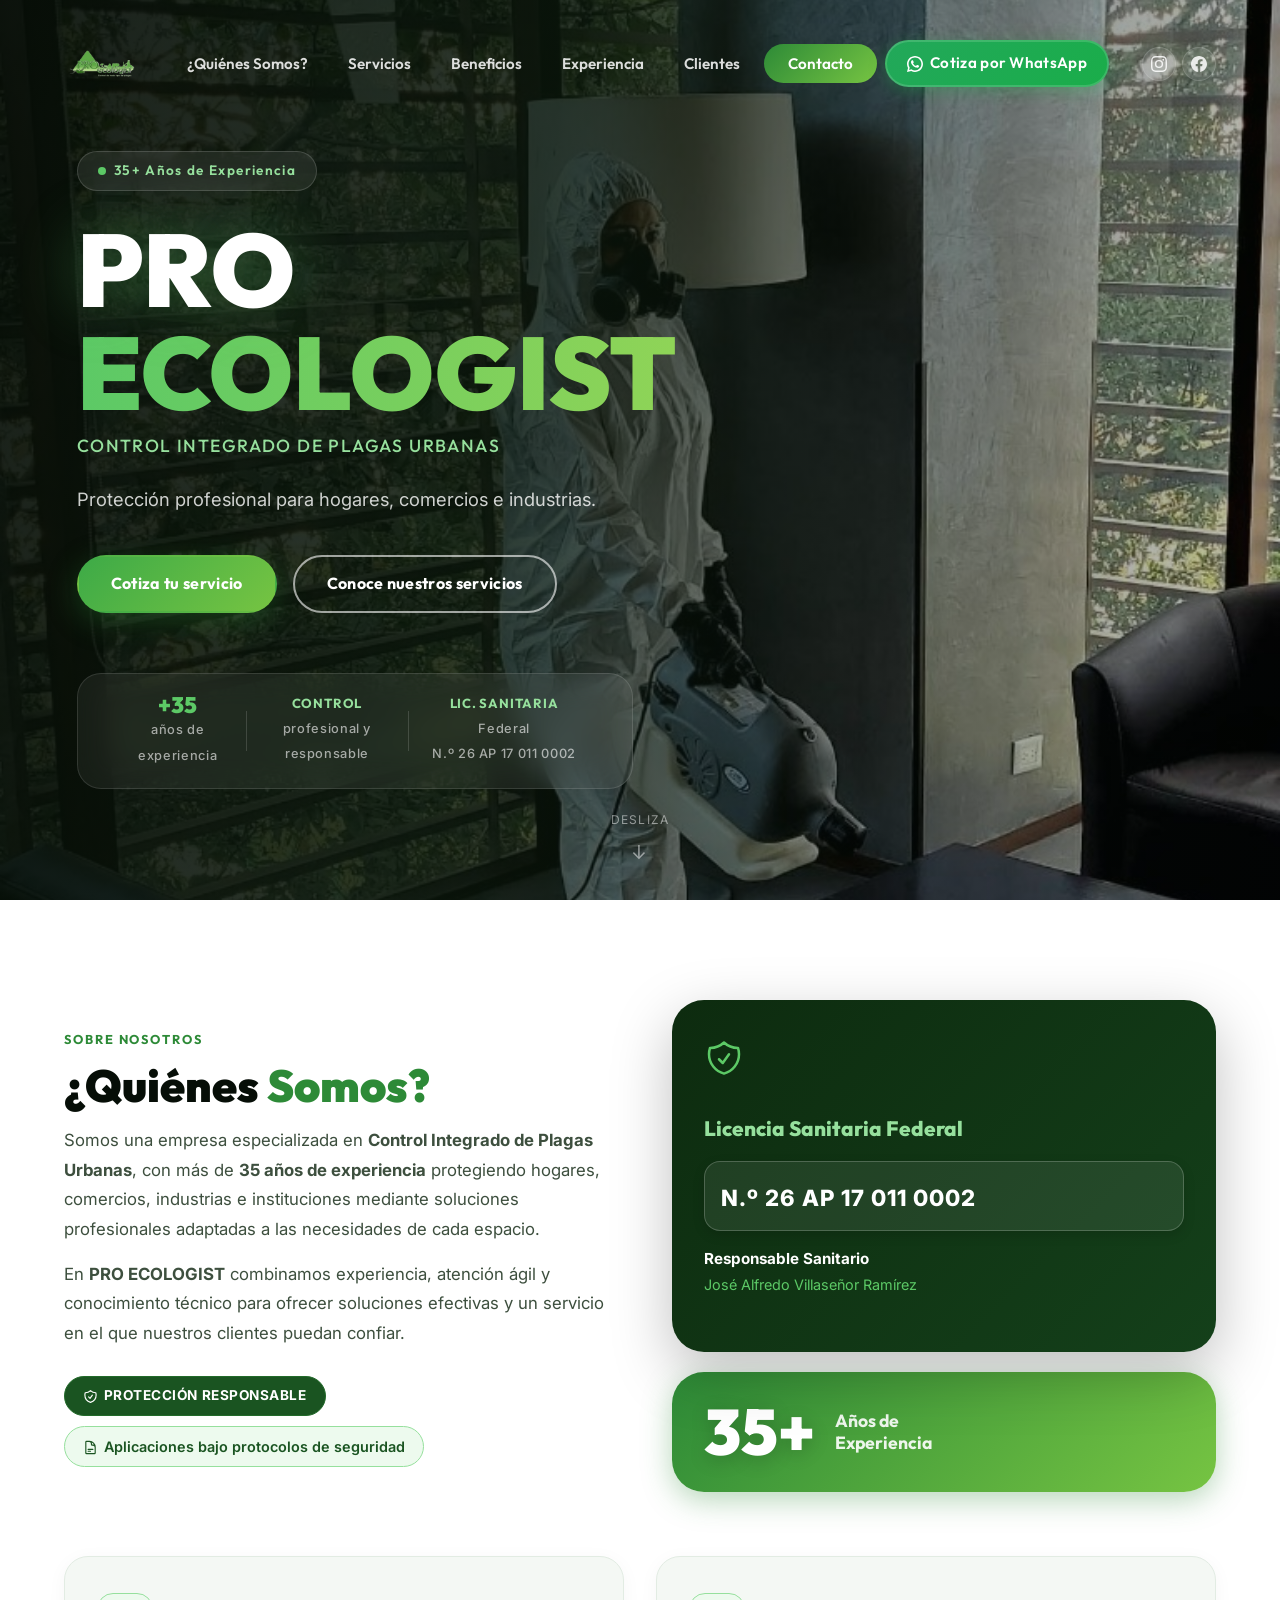
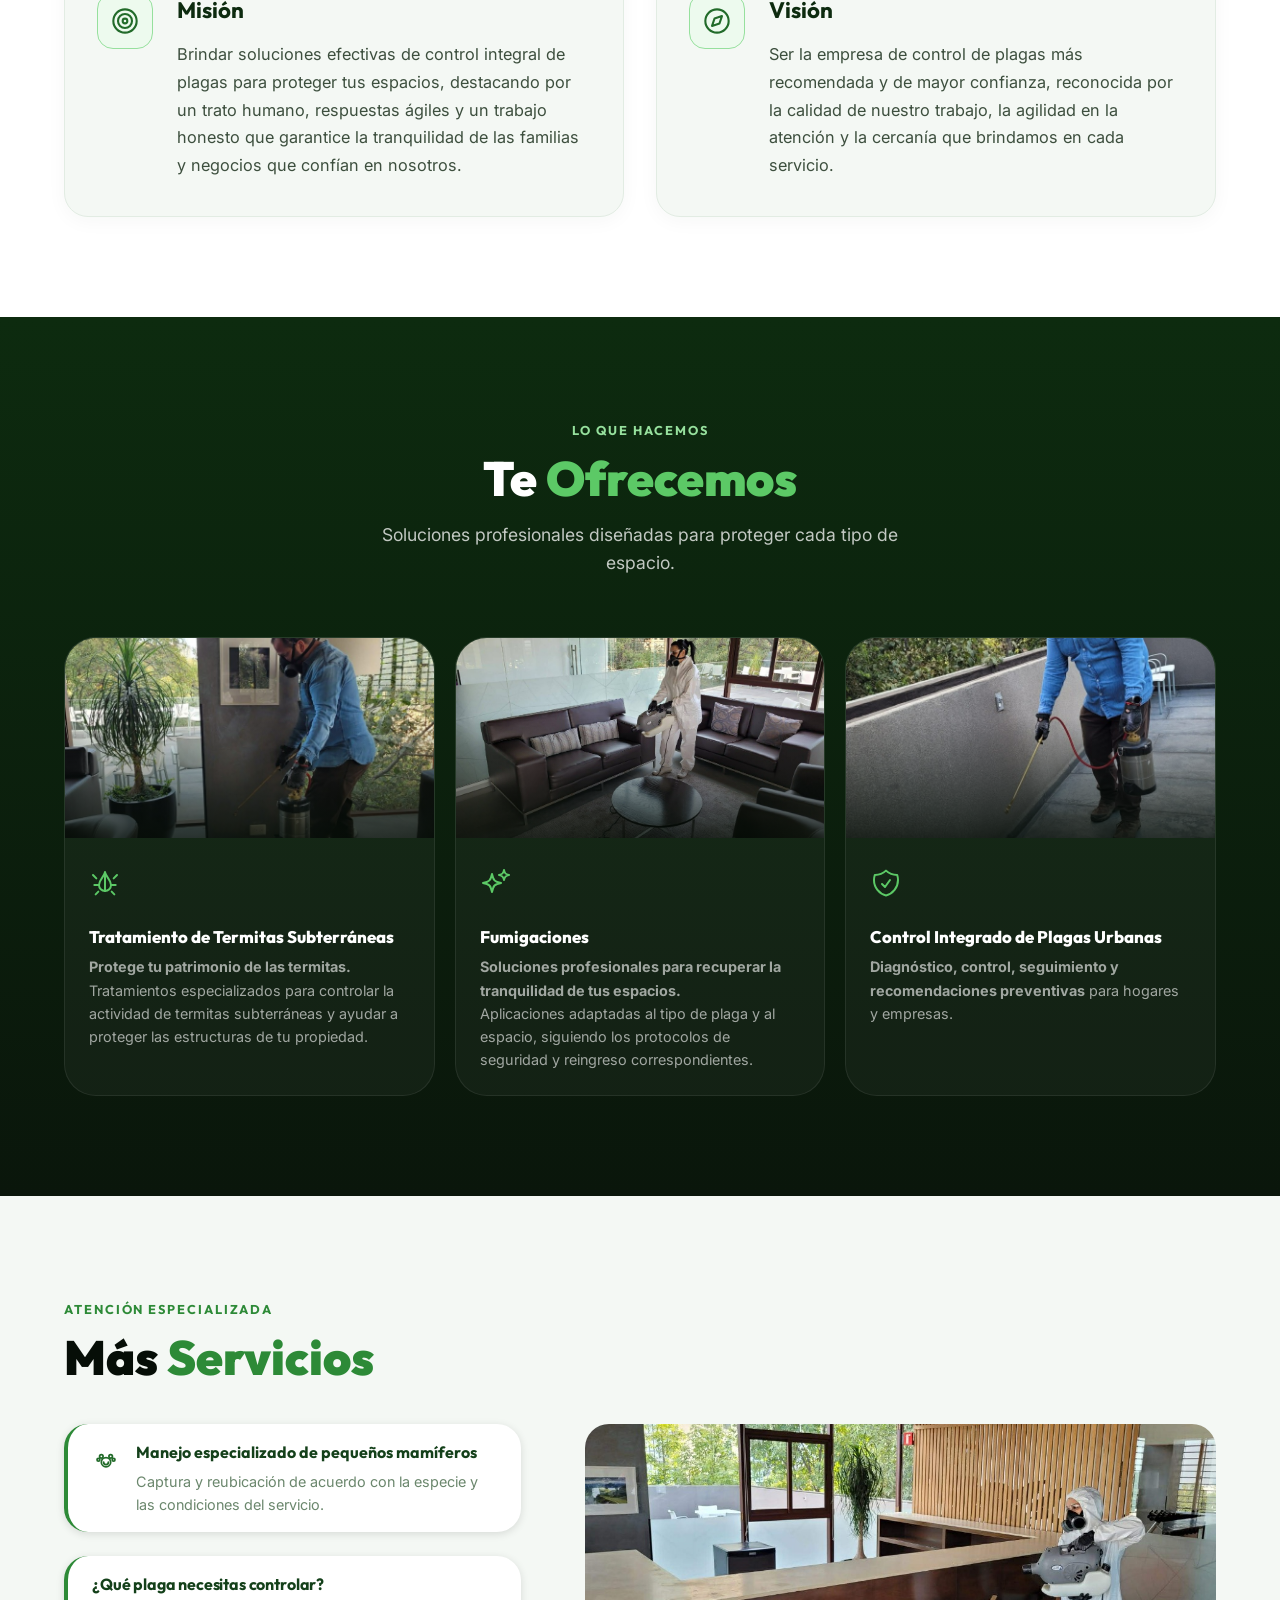
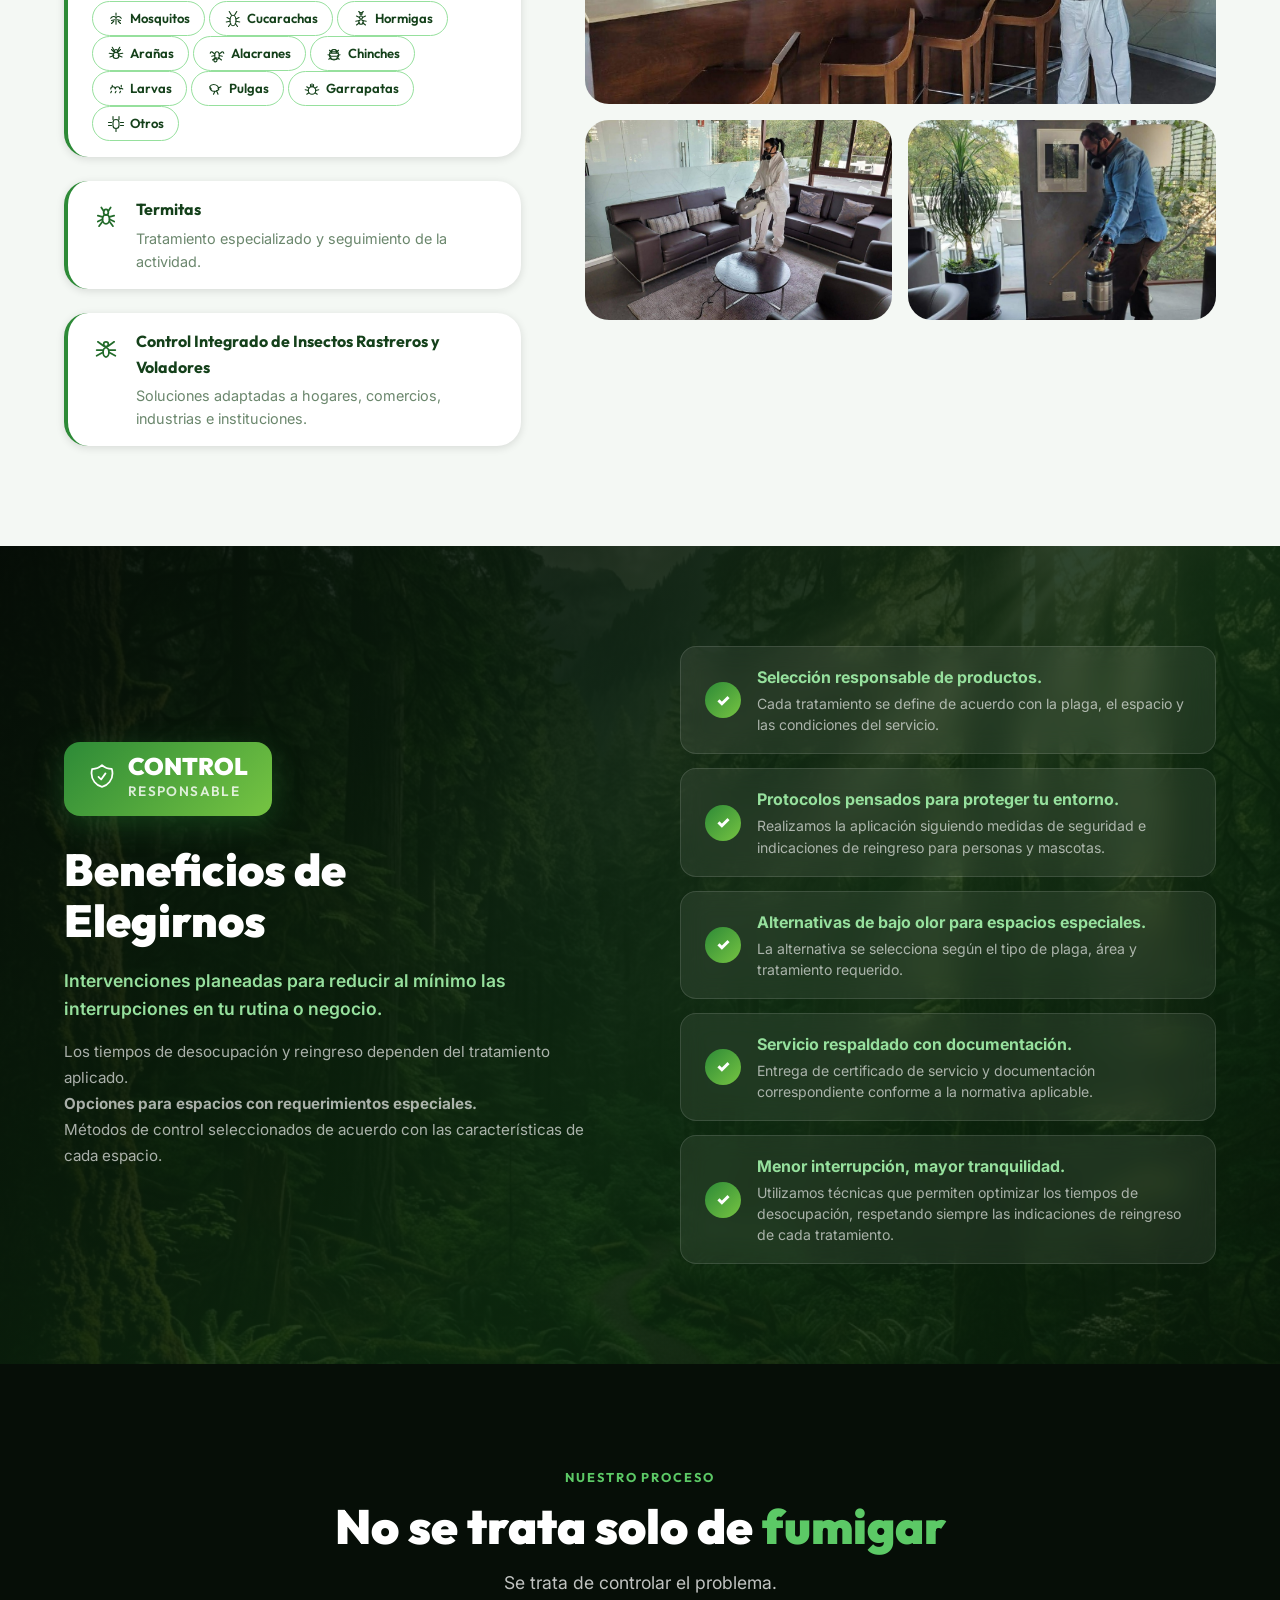
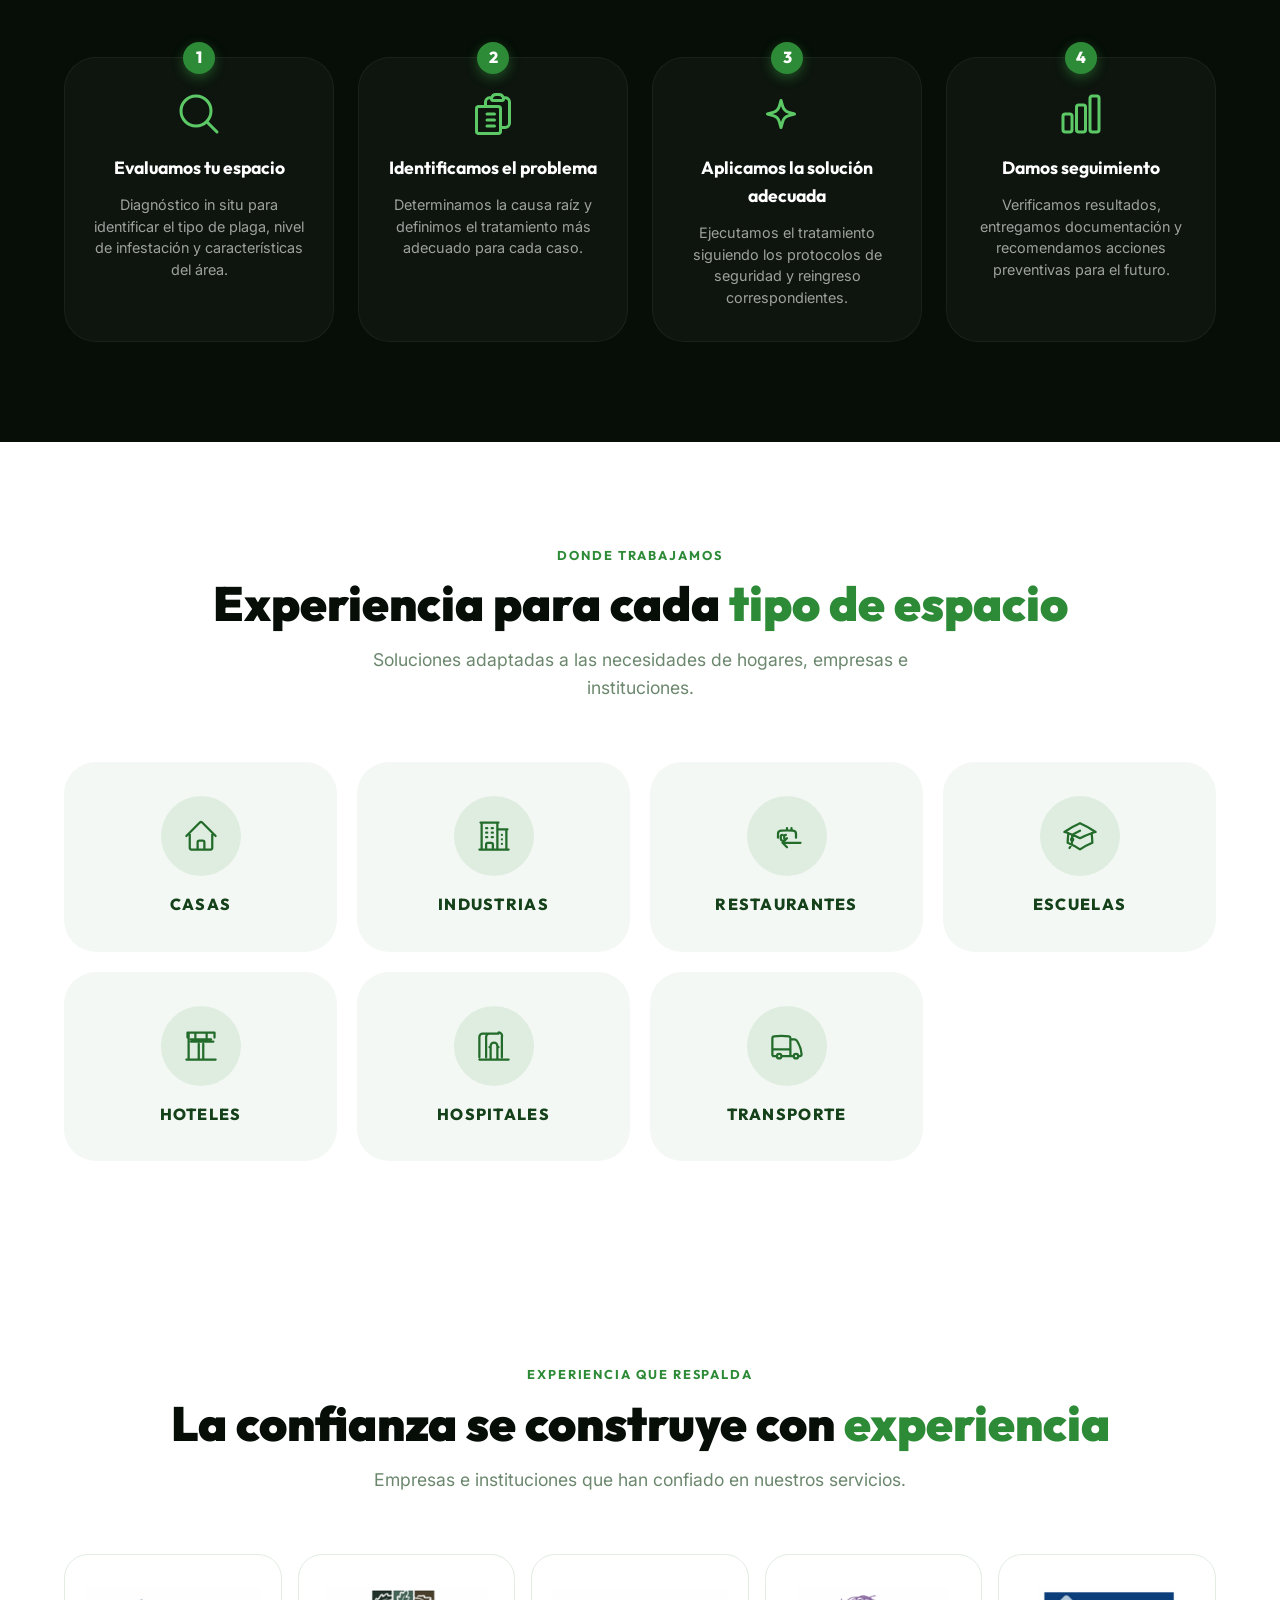
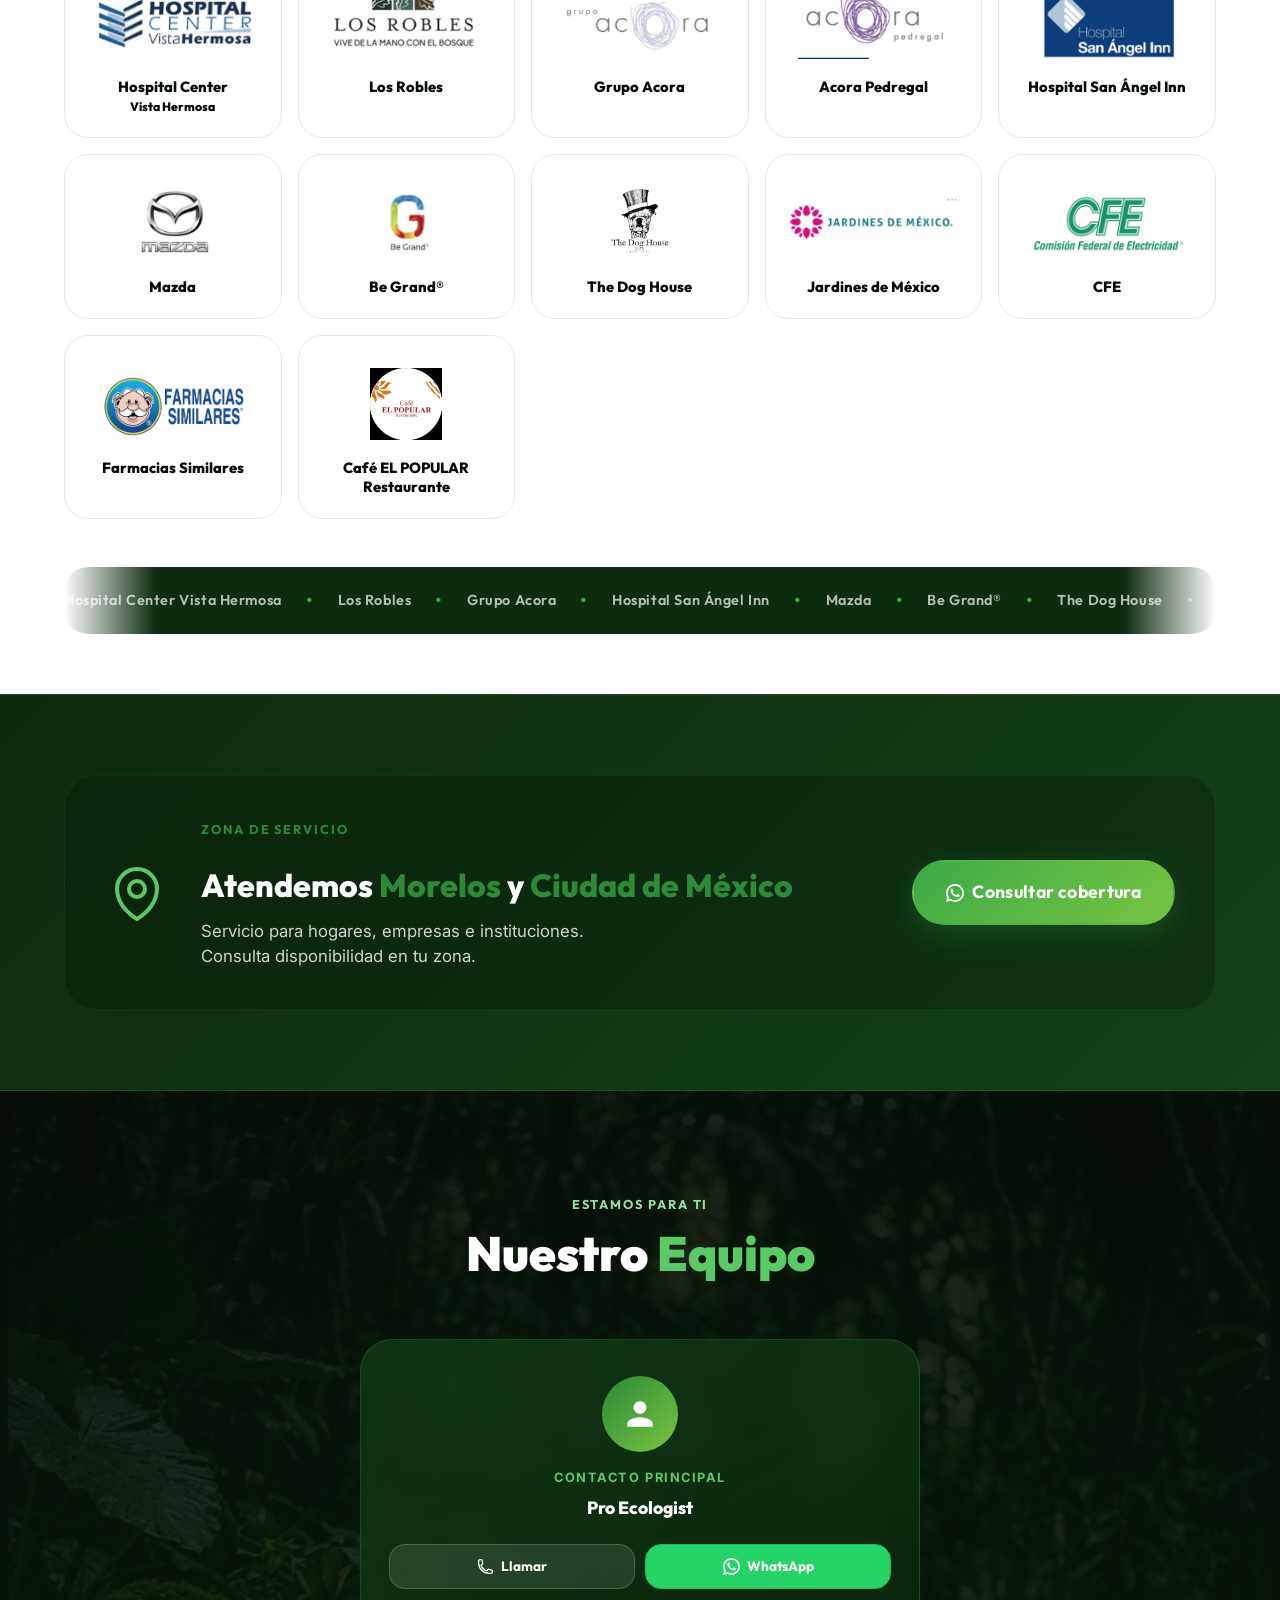
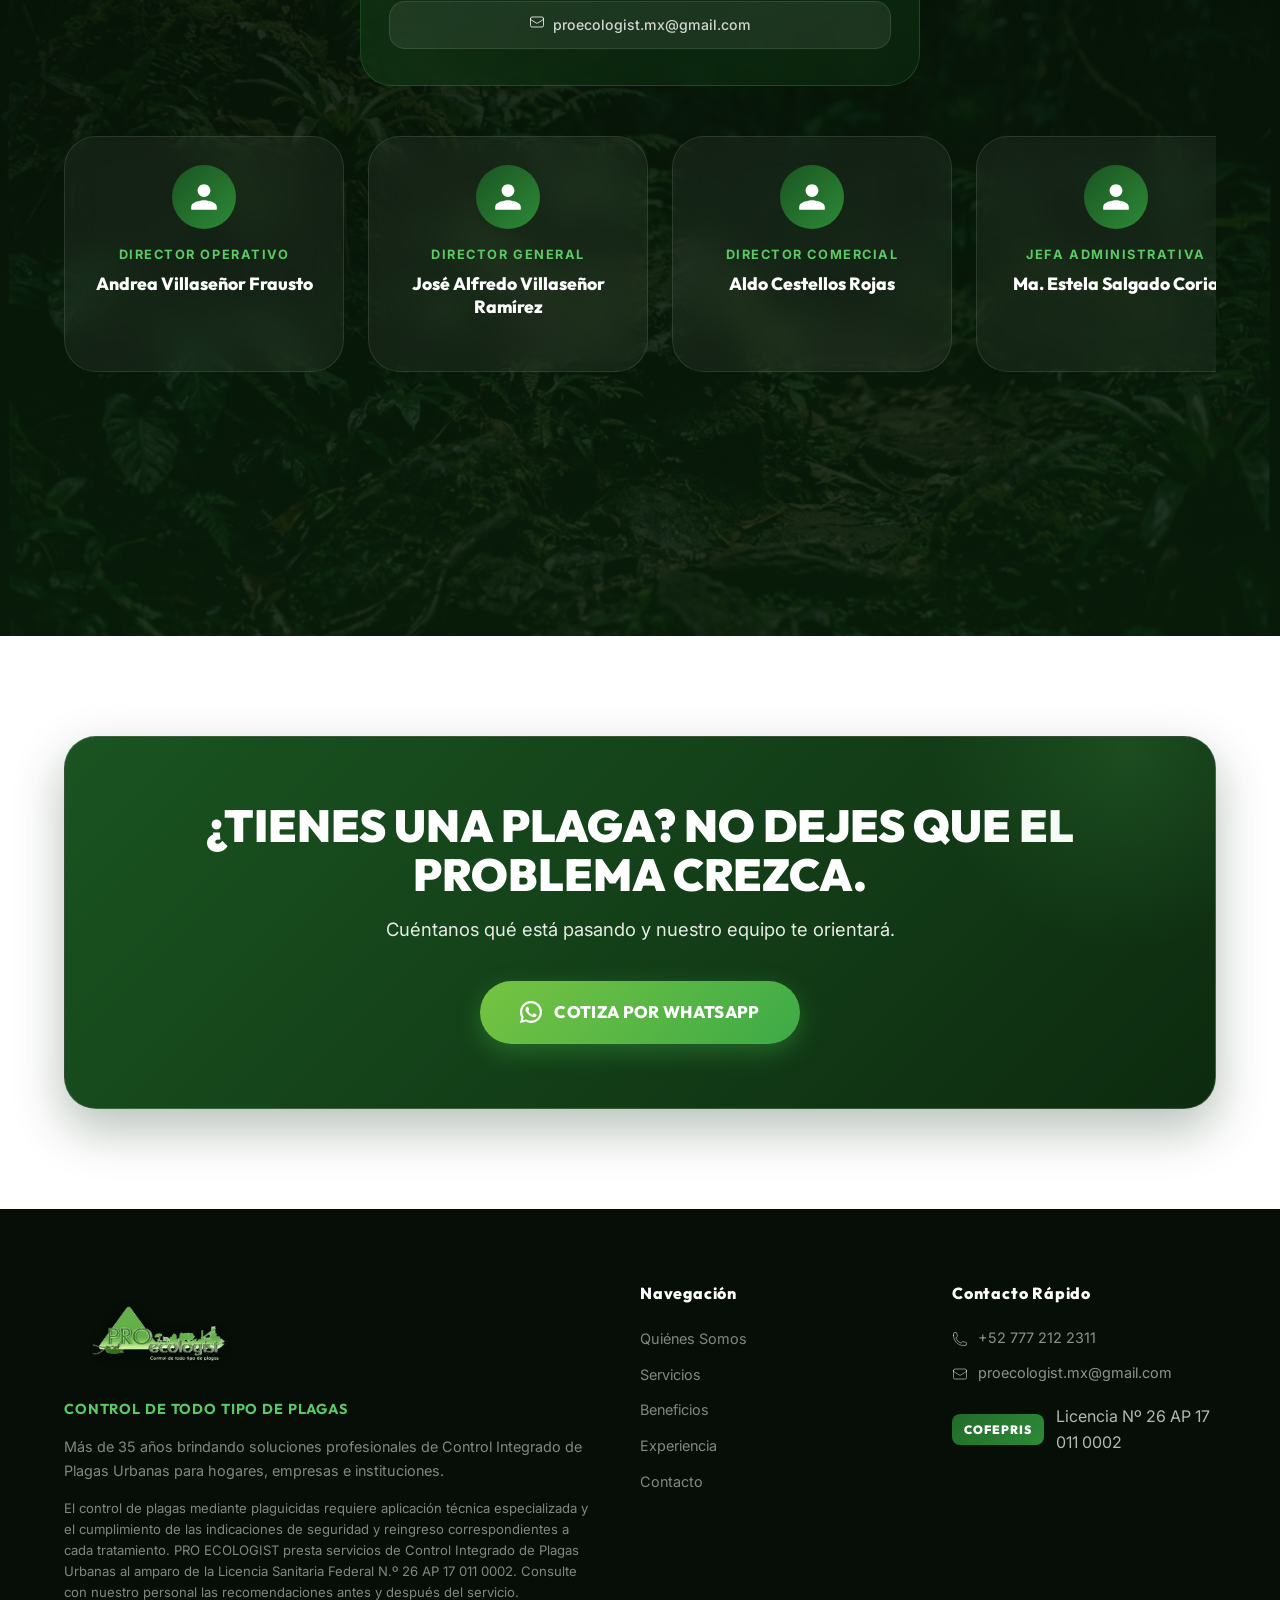
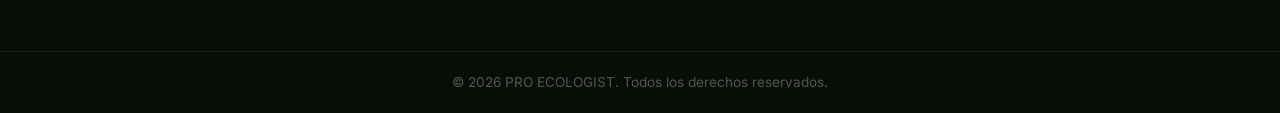
<file: index.html>
<!DOCTYPE html>
<html lang="es">

<head>
  <meta charset="UTF-8" />
  <meta name="viewport" content="width=device-width, initial-scale=1.0" />
  <meta name="description"
    content="Pro Ecologist - Control de todo tipo de plagas. Servicios de fumigación, desinfección patógena y control de plagas con más de 35 años de experiencia. Productos ecológicos, seguros para mascotas y humanos." />
  <meta name="keywords"
    content="control de plagas, fumigación, desinfección patógena, termitas, Pro Ecologist, México" />
  <title>Pro Ecologist | Control de Todo Tipo de Plagas</title>
  <link rel="preconnect" href="https://fonts.googleapis.com" />
  <link rel="preconnect" href="https://fonts.gstatic.com" crossorigin />
  <link
    href="https://fonts.googleapis.com/css2?family=Outfit:wght@300;400;500;600;700;800;900&family=Inter:wght@300;400;500;600&display=swap"
    rel="stylesheet" />
  <link rel="stylesheet" href="styles.css?v=6" />
  <style>
    /* FORCED CACHE-BUSTING STYLES FOR DESKTOP MÁS SERVICIOS */
    @media (min-width: 769px) {
      .mas-grid {
        display: flex !important;
        flex-direction: row !important;
        flex-wrap: nowrap !important;
        align-items: flex-start !important;
        gap: 64px !important;
      }

      .mas-text {
        flex: 1 1 42% !important;
        max-width: 42% !important;
        min-width: 0 !important;
        width: 100% !important;
      }

      .mas-images {
        flex: 1 1 58% !important;
        max-width: 58% !important;
        min-width: 0 !important;
        width: 100% !important;
        display: grid !important;
        grid-template-columns: 1fr 1fr !important;
        grid-template-rows: auto auto !important;
        gap: 16px !important;
      }

      .mas-img {
        width: 100% !important;
        border-radius: 24px !important;
        object-fit: cover !important;
      }

      .mas-img-1 {
        grid-column: 1 / -1 !important;
        height: 280px !important;
      }

      .mas-img-2,
      .mas-img-3 {
        height: 200px !important;
      }
    }

    .mas-item {
      margin-bottom: 12px !important;
    }

    .mas-item:last-child {
      margin-bottom: 0 !important;
    }
  </style>
  <meta name="google-site-verification" content="8NLSCIcFC8NMycy9kKyhdHQhhm9ZHToOlAOnMI7w2K0" />
</head>

<body>

  <!-- ======= NAVBAR ======= -->
  <nav class="navbar" id="navbar">
    <div class="nav-container">
      <div class="nav-logo">
        <img src="logo.png" alt="Pro Ecologist Logo" class="logo-img" id="nav-logo-img" />
      </div>
      <ul class="nav-links" id="nav-links">
        <li><a href="#quienes-somos" id="nav-quienes">¿Quiénes Somos?</a></li>
        <li><a href="#servicios" id="nav-servicios">Servicios</a></li>
        <li><a href="#beneficios" id="nav-beneficios">Beneficios</a></li>
        <li><a href="#experiencia" id="nav-experiencia">Experiencia</a></li>
        <li><a href="#clientes" id="nav-clientes">Clientes</a></li>
        <li><a href="#contacto" id="nav-contacto" class="nav-cta">Contacto</a></li>
        <li>
          <a href="https://wa.me/527772122311" target="_blank" rel="noopener" id="nav-cotiza" class="nav-whatsapp-btn"
            aria-label="Cotiza por WhatsApp">
            <svg viewBox="0 0 24 24" fill="currentColor" width="16" height="16" style="flex-shrink:0">
              <path
                d="M17.472 14.382c-.297-.149-1.758-.867-2.03-.967-.273-.099-.471-.148-.67.15-.197.297-.767.966-.94 1.164-.173.199-.347.223-.644.075-.297-.15-1.255-.463-2.39-1.475-.883-.788-1.48-1.761-1.653-2.059-.173-.297-.018-.458.13-.606.134-.133.298-.347.446-.52.149-.174.198-.298.298-.497.099-.198.05-.371-.025-.52-.075-.149-.669-1.612-.916-2.207-.242-.579-.487-.5-.669-.51-.173-.008-.371-.01-.57-.01-.198 0-.52.074-.792.372-.272.297-1.04 1.016-1.04 2.479 0 1.462 1.065 2.875 1.213 3.074.149.198 2.096 3.2 5.077 4.487.709.306 1.262.489 1.694.625.712.227 1.36.195 1.871.118.571-.085 1.758-.719 2.006-1.413.248-.694.248-1.289.173-1.413-.074-.124-.272-.198-.57-.347z" />
              <path
                d="M12 0C5.373 0 0 5.373 0 12c0 2.136.561 4.14 1.533 5.874L0 24l6.29-1.51A11.94 11.94 0 0012 24c6.627 0 12-5.373 12-12S18.627 0 12 0zm0 21.6a9.6 9.6 0 01-4.893-1.338l-.351-.209-3.633.872.912-3.538-.229-.364A9.6 9.6 0 012.4 12c0-5.29 4.31-9.6 9.6-9.6s9.6 4.31 9.6 9.6-4.31 9.6-9.6 9.6z" />
            </svg>
            Cotiza por WhatsApp
          </a>
        </li>
      </ul>
      <!-- Right side: social icons + hamburger -->
      <div class="nav-right">
        <div class="nav-social" id="nav-social">
          <a href="https://www.instagram.com/proecologist?igsh=OTNvbzVsa2FiMG14" target="_blank" rel="noopener"
            class="nav-social-btn" id="nav-instagram" aria-label="Instagram">
            <svg viewBox="0 0 24 24" fill="currentColor">
              <path
                d="M12 2.163c3.204 0 3.584.012 4.85.07 3.252.148 4.771 1.691 4.919 4.919.058 1.265.069 1.645.069 4.849 0 3.205-.012 3.584-.069 4.849-.149 3.225-1.664 4.771-4.919 4.919-1.266.058-1.644.07-4.85.07-3.204 0-3.584-.012-4.849-.07-3.26-.149-4.771-1.699-4.919-4.92-.058-1.265-.07-1.644-.07-4.849 0-3.204.013-3.583.07-4.849.149-3.227 1.664-4.771 4.919-4.919 1.266-.057 1.645-.069 4.849-.069zM12 0C8.741 0 8.333.014 7.053.072 2.695.272.273 2.69.073 7.052.014 8.333 0 8.741 0 12c0 3.259.014 3.668.072 4.948.2 4.358 2.618 6.78 6.98 6.98C8.333 23.986 8.741 24 12 24c3.259 0 3.668-.014 4.948-.072 4.354-.2 6.782-2.618 6.979-6.98.059-1.28.073-1.689.073-4.948 0-3.259-.014-3.667-.072-4.947-.196-4.354-2.617-6.78-6.979-6.98C15.668.014 15.259 0 12 0zm0 5.838a6.162 6.162 0 100 12.324 6.162 6.162 0 000-12.324zM12 16a4 4 0 110-8 4 4 0 010 8zm6.406-11.845a1.44 1.44 0 100 2.881 1.44 1.44 0 000-2.881z" />
            </svg>
          </a>
          <a href="https://www.facebook.com/share/1GxZBiGS4W/" target="_blank" rel="noopener" class="nav-social-btn"
            id="nav-facebook" aria-label="Facebook">
            <svg viewBox="0 0 24 24" fill="currentColor">
              <path
                d="M24 12.073c0-6.627-5.373-12-12-12s-12 5.373-12 12c0 5.99 4.388 10.954 10.125 11.854v-8.385H7.078v-3.47h3.047V9.43c0-3.007 1.792-4.669 4.533-4.669 1.312 0 2.686.235 2.686.235v2.953H15.83c-1.491 0-1.956.925-1.956 1.874v2.25h3.328l-.532 3.47h-2.796v8.385C19.612 23.027 24 18.062 24 12.073z" />
            </svg>
          </a>
        </div>
        <button class="hamburger" id="hamburger" aria-label="Menú">
          <span></span><span></span><span></span>
        </button>
      </div>
    </div>
  </nav>

  <!-- ======= HERO ======= -->
  <section class="hero" id="hero">
    <div class="hero-bg">
      <img src="hero.jpg" alt="Control de plagas profesional" class="hero-img" />
      <div class="hero-overlay"></div>
    </div>
    <div class="hero-content">
      <div class="hero-badge" id="hero-badge">
        <span class="badge-dot"></span>
        35+ Años de Experiencia
      </div>
      <h1 class="hero-title" id="hero-title">
        <span class="title-pro">PRO</span>
        <span class="title-eco">ECOLOGIST</span>
      </h1>
      <p class="hero-subtitle" id="hero-subtitle">CONTROL INTEGRADO DE PLAGAS URBANAS</p>
      <p class="hero-desc" id="hero-desc">
        Protección profesional para hogares, comercios e industrias.
      </p>
      <div class="hero-actions" id="hero-actions">
        <a href="https://wa.me/527772122311" target="_blank" rel="noopener" class="btn btn-primary"
          id="btn-cotiza-hero">Cotiza tu servicio</a>
        <a href="#servicios" class="btn btn-outline" id="btn-servicios-hero">Conoce nuestros servicios</a>
      </div>
      <div class="hero-stats" id="hero-stats">
        <div class="stat-item">
          <span class="stat-number">+35</span>
          <span class="stat-label">años de experiencia</span>
        </div>
        <div class="stat-divider"></div>
        <div class="stat-item">
          <span class="stat-text-top">Control</span>
          <span class="stat-label">profesional y responsable</span>
        </div>
        <div class="stat-divider"></div>
        <div class="stat-item">
          <span class="stat-text-top">Lic. Sanitaria</span>
          <span class="stat-label">Federal N.º&nbsp;26&nbsp;AP&nbsp;17&nbsp;011&nbsp;0002</span>
        </div>
      </div>
    </div>
    <div class="hero-scroll" id="hero-scroll">
      <span>Desliza</span>
      <div class="scroll-arrow">↓</div>
    </div>
  </section>

  <!-- ======= QUIÉNES SOMOS ======= -->
  <section class="section quienes" id="quienes-somos">
    <div class="container">
      <div class="quienes-grid">
        <div class="quienes-text" id="quienes-text">
          <div class="section-label">Sobre Nosotros</div>
          <h2 class="section-title">¿Quiénes <span class="highlight">Somos?</span></h2>
          <p class="section-desc">
            Somos una empresa especializada en <strong>Control Integrado de Plagas Urbanas</strong>, con más de
            <strong>35 años de experiencia</strong> protegiendo hogares, comercios, industrias e instituciones mediante
            soluciones profesionales adaptadas a las necesidades de cada espacio.
          </p>
          <p class="section-desc">
            En <strong>PRO ECOLOGIST</strong> combinamos experiencia, atención ágil y conocimiento técnico para ofrecer
            soluciones efectivas y un servicio en el que nuestros clientes puedan confiar.
          </p>
          <div class="feature-pills" id="feature-pills">
            <span class="pill pill-wide"><svg class="pill-icon" viewBox="0 0 24 24" fill="none" stroke="currentColor"
                stroke-width="1.8" stroke-linecap="round" stroke-linejoin="round">
                <path
                  d="M9 12.75L11.25 15 15 9.75m-3-7.036A11.959 11.959 0 013.598 6 11.99 11.99 0 003 9.749c0 5.592 3.824 10.29 9 11.623 5.176-1.332 9-6.03 9-11.622 0-1.31-.21-2.571-.598-3.751h-.152c-3.196 0-6.1-1.248-8.25-3.285z" />
              </svg> PROTECCIÓN RESPONSABLE</span>
            <span class="pill"><svg class="pill-icon" viewBox="0 0 24 24" fill="none" stroke="currentColor"
                stroke-width="1.8" stroke-linecap="round" stroke-linejoin="round">
                <path
                  d="M19.5 14.25v-2.625a3.375 3.375 0 00-3.375-3.375h-1.5A1.125 1.125 0 0113.5 7.125v-1.5a3.375 3.375 0 00-3.375-3.375H8.25m0 12.75h7.5m-7.5 3H12M10.5 2.25H5.625c-.621 0-1.125.504-1.125 1.125v17.25c0 .621.504 1.125 1.125 1.125h12.75c.621 0 1.125-.504 1.125-1.125V11.25a9 9 0 00-9-9z" />
              </svg> Aplicaciones bajo protocolos de seguridad</span>
          </div>
        </div>
        <div class="quienes-cards" id="quienes-cards">
          <div class="license-card" id="license-card">
            <div class="license-icon"><svg viewBox="0 0 24 24" fill="none" stroke="currentColor" stroke-width="1.5"
                stroke-linecap="round" stroke-linejoin="round">
                <path
                  d="M9 12.75L11.25 15 15 9.75m-3-7.036A11.959 11.959 0 013.598 6 11.99 11.99 0 003 9.749c0 5.592 3.824 10.29 9 11.623 5.176-1.332 9-6.03 9-11.622 0-1.31-.21-2.571-.598-3.751h-.152c-3.196 0-6.1-1.248-8.25-3.285z" />
              </svg></div>
            <div class="license-content">
              <h3>Licencia Sanitaria Federal</h3>
              <div class="license-item license-item-highlight">
                <span class="license-value license-value-lg">N.º 26 AP 17 011 0002</span>
              </div>
              <div class="license-item">
                <span class="license-label">Responsable Sanitario</span>
                <span class="license-value">José Alfredo Villaseñor Ramírez</span>
              </div>
            </div>
          </div>
          <div class="years-card" id="years-card">
            <div class="years-number">35+</div>
            <div class="years-label">Años de<br />Experiencia</div>
          </div>
        </div>
      </div>

      <!-- Misión y Visión -->
      <div class="mision-vision-grid" id="mision-vision-grid">
        <div class="mision-vision-card">
          <div class="mv-icon-wrap">
            <svg viewBox="0 0 24 24" fill="none" stroke="currentColor" stroke-width="1.8" stroke-linecap="round"
              stroke-linejoin="round">
              <circle cx="12" cy="12" r="10" />
              <circle cx="12" cy="12" r="6" />
              <circle cx="12" cy="12" r="2" />
            </svg>
          </div>
          <div class="mv-content">
            <h3 class="mv-title">Misión</h3>
            <p class="mv-desc">
              Brindar soluciones efectivas de control integral de plagas para proteger tus espacios, destacando por un
              trato humano, respuestas ágiles y un trabajo honesto que garantice la tranquilidad de las familias y
              negocios que confían en nosotros.
            </p>
          </div>
        </div>
        <div class="mision-vision-card">
          <div class="mv-icon-wrap">
            <svg viewBox="0 0 24 24" fill="none" stroke="currentColor" stroke-width="1.8" stroke-linecap="round"
              stroke-linejoin="round">
              <circle cx="12" cy="12" r="10" />
              <polygon points="16.24 7.76 14.12 14.12 7.76 16.24 9.88 9.88 16.24 7.76" />
            </svg>
          </div>
          <div class="mv-content">
            <h3 class="mv-title">Visión</h3>
            <p class="mv-desc">
              Ser la empresa de control de plagas más recomendada y de mayor confianza, reconocida por la calidad de
              nuestro trabajo, la agilidad en la atención y la cercanía que brindamos en cada servicio.
            </p>
          </div>
        </div>
      </div>
    </div>
  </section>

  <!-- ======= SERVICIOS ======= -->
  <section class="section servicios" id="servicios">
    <div class="container">
      <div class="section-header" id="servicios-header">
        <div class="section-label light">Lo que hacemos</div>
        <h2 class="section-title light">Te <span class="highlight-light">Ofrecemos</span></h2>
        <p class="section-subtitle light">Soluciones profesionales diseñadas para proteger cada tipo de espacio.</p>
      </div>
      <div class="services-grid" id="services-grid">
        <div class="service-card" id="service-termitas">
          <div class="service-img-wrap">
            <img src="mas_servicios.jpg" alt="Tratamiento de termitas subterráneas" class="service-img" />
            <div class="service-overlay"></div>
          </div>
          <div class="service-body">
            <div class="service-icon"><svg viewBox="0 0 24 24" fill="none" stroke="currentColor" stroke-width="1.5"
                stroke-linecap="round" stroke-linejoin="round">
                <path d="M12 4c-1 4-4.5 5.5-4.5 9.5A4.5 4.5 0 0012 18a4.5 4.5 0 004.5-4.5C16.5 9.5 13 8 12 4z" />
                <path d="M12 4v14M7.5 13.5H4M20 13.5h-3.5M5.5 8.5L3 6M21 6l-2.5 2.5M7 18.5l-2 2M19 20.5l-2-2" />
              </svg></div>
            <h3 class="service-title">Tratamiento de Termitas Subterráneas</h3>
            <p class="service-desc"><strong>Protege tu patrimonio de las termitas.</strong><br>Tratamientos
              especializados para controlar la actividad de termitas subterráneas y ayudar a proteger las estructuras de
              tu propiedad.</p>
          </div>
        </div>
        <div class="service-card" id="service-fumigacion">
          <div class="service-img-wrap">
            <img src="fumigacion.jpg" alt="Fumigaciones profesionales" class="service-img" />
            <div class="service-overlay"></div>
          </div>
          <div class="service-body">
            <div class="service-icon"><svg viewBox="0 0 24 24" fill="none" stroke="currentColor" stroke-width="1.5"
                stroke-linecap="round" stroke-linejoin="round">
                <path
                  d="M9.813 15.904L9 18.75l-.813-2.846a4.5 4.5 0 00-3.09-3.09L2.25 12l2.846-.813a4.5 4.5 0 003.09-3.09L9 5.25l.813 2.846a4.5 4.5 0 003.09 3.09L15.75 12l-2.846.813a4.5 4.5 0 00-3.09 3.09zM18.259 8.715L18 9.75l-.259-1.035a3.375 3.375 0 00-2.455-2.456L14.25 6l1.036-.259a3.375 3.375 0 002.455-2.456L18 2.25l.259 1.035a3.375 3.375 0 002.456 2.456L21.75 6l-1.035.259a3.375 3.375 0 00-2.456 2.456z" />
              </svg></div>
            <h3 class="service-title">Fumigaciones</h3>
            <p class="service-desc"><strong>Soluciones profesionales para recuperar la tranquilidad de tus
                espacios.</strong><br>Aplicaciones adaptadas al tipo de plaga y al espacio, siguiendo los protocolos de
              seguridad y reingreso correspondientes.</p>
          </div>
        </div>
        <div class="service-card" id="service-plagas">
          <div class="service-img-wrap">
            <img src="plagas.jpg" alt="Control de plagas" class="service-img" />
            <div class="service-overlay"></div>
          </div>
          <div class="service-body">
            <div class="service-icon"><svg viewBox="0 0 24 24" fill="none" stroke="currentColor" stroke-width="1.5"
                stroke-linecap="round" stroke-linejoin="round">
                <path
                  d="M9 12.75L11.25 15 15 9.75m-3-7.036A11.959 11.959 0 013.598 6 11.99 11.99 0 003 9.749c0 5.592 3.824 10.29 9 11.623 5.176-1.332 9-6.03 9-11.622 0-1.31-.21-2.571-.598-3.751h-.152c-3.196 0-6.1-1.248-8.25-3.285z" />
              </svg></div>
            <h3 class="service-title">Control Integrado de Plagas Urbanas</h3>
            <p class="service-desc"><strong>Diagnóstico, control, seguimiento y recomendaciones preventivas</strong>
              para hogares y empresas.</p>
          </div>
        </div>
      </div>
    </div>
  </section>

  <!-- ======= MÁS SERVICIOS ======= -->
  <section class="section mas-servicios" id="mas-servicios">
    <div class="container">
      <div class="section-header" style="text-align: left; margin-bottom: 40px;">
        <div class="section-label">Atención Especializada</div>
        <h2 class="section-title">Más <span class="highlight">Servicios</span></h2>
      </div>
      <div class="mas-grid">
        <div class="mas-text" id="mas-text">
          <div class="mas-list" id="mas-list" style="margin-top: 0;">
            <div class="mas-item" id="mas-item-1">
              <div class="mas-icon"><svg viewBox="0 0 24 24" fill="none" stroke="currentColor" stroke-width="1.5"
                  stroke-linecap="round" stroke-linejoin="round">
                  <circle cx="12" cy="13" r="4" />
                  <circle cx="8" cy="8" r="1.5" />
                  <circle cx="16" cy="8" r="1.5" />
                  <circle cx="5.5" cy="11" r="1.2" />
                  <circle cx="18.5" cy="11" r="1.2" />
                  <path d="M10 13a2 2 0 004 0" />
                </svg></div>
              <div class="mas-content">
                <strong>Manejo especializado de pequeños mamíferos</strong>
                <p>Captura y reubicación de acuerdo con la especie y las condiciones del servicio.</p>
              </div>
            </div>
            <div class="mas-item mas-item-plagas" id="mas-item-2">
              <div class="mas-content">
                <strong class="plagas-question">¿Qué plaga necesitas controlar?</strong>
                <span class="plaga-chip"><svg width="18" height="18" viewBox="0 0 24 24" fill="none"
                    stroke="currentColor" stroke-width="1.5" stroke-linecap="round" stroke-linejoin="round">
                    <path
                      d="M12 10v9 M12 10c-2-2-5-2-7 1 M12 10c2-2 5-2 7 1 M12 4v3 M9 15l-3 3 M15 15l3 3 M10 13l-4 1 M14 13l4 1" />
                  </svg> Mosquitos</span>
                <span class="plaga-chip"><svg width="18" height="18" viewBox="0 0 24 24" fill="none"
                    stroke="currentColor" stroke-width="1.5" stroke-linecap="round" stroke-linejoin="round">
                    <ellipse cx="12" cy="14" rx="4" ry="7" />
                    <path d="M10 7L7 2 M14 7l3-5 M8 12l-4-2 M16 12l4-2 M8 15l-5 1 M16 15l5 1 M9 18l-3 4 M15 18l3 4" />
                  </svg> Cucarachas</span>
                <span class="plaga-chip"><svg width="18" height="18" viewBox="0 0 24 24" fill="none"
                    stroke="currentColor" stroke-width="1.5" stroke-linecap="round" stroke-linejoin="round">
                    <circle cx="12" cy="10" r="2" />
                    <circle cx="12" cy="16" r="3" />
                    <circle cx="12" cy="5" r="1.5" />
                    <path
                      d="M11 4L9 2 M13 4l2-2 M10 10l-4-2 M14 10l4-2 M10 14l-5 1 M14 14l5 1 M10 17l-4 3 M14 17l4 3" />
                  </svg> Hormigas</span>
                <span class="plaga-chip"><svg width="18" height="18" viewBox="0 0 24 24" fill="none"
                    stroke="currentColor" stroke-width="1.5" stroke-linecap="round" stroke-linejoin="round">
                    <circle cx="12" cy="14" r="4" />
                    <circle cx="12" cy="8" r="2" />
                    <path d="M9 14l-5 2 M15 14l5 2 M9 12l-6-1 M15 12l6-1 M10 10l-4-4 M14 10l4-4 M10 8l-3-5 M14 8l3-5" />
                  </svg> Arañas</span>
                <span class="plaga-chip"><svg width="18" height="18" viewBox="0 0 24 24" fill="none"
                    stroke="currentColor" stroke-width="1.5" stroke-linecap="round" stroke-linejoin="round">
                    <ellipse cx="12" cy="14" rx="3" ry="5" />
                    <path
                      d="M12 19v1c0 1.5-1 2.5-2 2.5a2 2 0 01-1.5-3.5L12 17 M9 12L5 9a2 2 0 00-2 2 M15 12l4-3a2 2 0 012 2 M10 17l-4 3 M14 17l4 3 M9 14l-4 1 M15 14l4 1" />
                  </svg> Alacranes</span>
                <span class="plaga-chip"><svg width="18" height="18" viewBox="0 0 24 24" fill="none"
                    stroke="currentColor" stroke-width="1.5" stroke-linecap="round" stroke-linejoin="round">
                    <ellipse cx="12" cy="13" rx="6" ry="7" />
                    <path
                      d="M12 6c-2 0-3 1-3 2v1h6V8c0-1-1-2-3-2z M7 11h10 M6 15h12 M8 19h8 M9 10L6 7 M15 10l3-3 M7 14L4 13 M17 14l3-1 M8 17l-3 2 M16 17l3 2" />
                  </svg> Chinches</span>
                <span class="plaga-chip"><svg width="18" height="18" viewBox="0 0 24 24" fill="none"
                    stroke="currentColor" stroke-width="1.5" stroke-linecap="round" stroke-linejoin="round">
                    <path
                      d="M5 12a3 3 0 016 0 3 3 0 016 0 3 3 0 014 0 M6 15l-1 2 M12 15l-1 2 M18 15l-1 2 M7 9v-2 M19 9v-2" />
                  </svg> Larvas</span>
                <span class="plaga-chip"><svg width="18" height="18" viewBox="0 0 24 24" fill="none"
                    stroke="currentColor" stroke-width="1.5" stroke-linecap="round" stroke-linejoin="round">
                    <path
                      d="M17 13c0-4-3-7-7-7-2 0-4 1-5 3 M5 9l2 3 M5 9c0 4 3 6 5 6h2c3 0 5-2 5-5 M12 15l-2 4 M14 14l2 5 M16 11l4-2" />
                  </svg> Pulgas</span>
                <span class="plaga-chip"><svg width="18" height="18" viewBox="0 0 24 24" fill="none"
                    stroke="currentColor" stroke-width="1.5" stroke-linecap="round" stroke-linejoin="round">
                    <circle cx="12" cy="14" r="5" />
                    <path
                      d="M10 9v-3 M14 9v-3 M12 9V5 M8 11L5 9 M16 11l3-2 M7 14L3 13 M17 14l4-1 M8 17l-3 2 M16 17l3 2" />
                  </svg> Garrapatas</span>
                <span class="plaga-chip"><svg width="18" height="18" viewBox="0 0 24 24" fill="none"
                    stroke="currentColor" stroke-width="1.5" stroke-linecap="round" stroke-linejoin="round">
                    <path
                      d="M8 2v4 M16 2v4 M12 18v4 M6 10H2 M22 10h-4 M6 14H2 M22 14h-4 M12 6a4 4 0 00-4 4v4a4 4 0 008 0v-4a4 4 0 00-4-4z" />
                  </svg> Otros</span>
              </div>
            </div>
          <div class="mas-item" id="mas-item-3">
            <div class="mas-icon"><svg viewBox="0 0 24 24" fill="none" stroke="currentColor" stroke-width="1.5"
                stroke-linecap="round" stroke-linejoin="round">
                <ellipse cx="12" cy="13" rx="3" ry="4" />
                <ellipse cx="12" cy="7" rx="2" ry="2.5" />
                <path d="M9 13l-4 2M15 13l4 2M9 11l-4-1M15 11l4-1M9 15l-3 4M15 15l3 4M10 6l-2-3M14 6l2-3" />
              </svg></div>
            <div class="mas-content">
              <strong>Termitas</strong>
              <p>Tratamiento especializado y seguimiento de la actividad.</p>
            </div>
          </div>
          <div class="mas-item" id="mas-item-4">
            <div class="mas-icon"><svg viewBox="0 0 24 24" fill="none" stroke="currentColor" stroke-width="1.5"
                stroke-linecap="round" stroke-linejoin="round">
                <ellipse cx="12" cy="14" rx="2.5" ry="4" />
                <circle cx="12" cy="7" r="2" />
                <path d="M9.5 14L4 17M14.5 14L20 17M9.5 12H4M14.5 12H20M10 8.5L5 5M14 8.5L19 5" />
              </svg></div>
            <div class="mas-content">
              <strong>Control Integrado de Insectos Rastreros y Voladores</strong>
              <p>Soluciones adaptadas a hogares, comercios, industrias e instituciones.</p>
            </div>
          </div>
        </div>
      </div>
      <div class="mas-images" id="mas-images">
        <img src="desinfeccion.jpg" alt="Servicios de fumigación" class="mas-img mas-img-1" />
        <img src="fumigacion.jpg" alt="Control de termitas" class="mas-img mas-img-2" />
        <img src="mas_servicios.jpg" alt="Desinfección profesional" class="mas-img mas-img-3" />
      </div>
    </div>
    </div>
  </section>

  <!-- ======= BENEFICIOS ======= -->
  <section class="section beneficios" id="beneficios">
    <div class="beneficios-bg">
      <img src="forest.png" alt="Bosque ecológico" class="beneficios-bg-img" />
      <div class="beneficios-overlay"></div>
    </div>
    <div class="container">
      <div class="beneficios-grid">
        <div class="beneficios-left" id="beneficios-left">
          <div class="eco-badge" id="eco-badge">
            <span class="eco-icon"><svg viewBox="0 0 24 24" fill="none" stroke="currentColor" stroke-width="1.5"
                stroke-linecap="round" stroke-linejoin="round">
                <path
                  d="M9 12.75L11.25 15 15 9.75m-3-7.036A11.959 11.959 0 013.598 6 11.99 11.99 0 003 9.749c0 5.592 3.824 10.29 9 11.623 5.176-1.332 9-6.03 9-11.622 0-1.31-.21-2.571-.598-3.751h-.152c-3.196 0-6.1-1.248-8.25-3.285z" />
              </svg></span>
            <div>
              <strong>CONTROL</strong>
              <span>RESPONSABLE</span>
            </div>
          </div>
          <h2 class="beneficios-title">Beneficios de<br />Elegirnos</h2>
          <p class="beneficios-desc">
            Intervenciones planeadas para reducir al mínimo las interrupciones en tu rutina o negocio.
          </p>
          <p class="beneficios-disclaimer">
            Los tiempos de desocupación y reingreso dependen del tratamiento aplicado.
          </p>
          <p class="beneficios-disclaimer">
            <strong>Opciones para espacios con requerimientos especiales.</strong><br>
            Métodos de control seleccionados de acuerdo con las características de cada espacio.
          </p>
        </div>
        <div class="beneficios-right" id="beneficios-right">
          <div class="benefit-card" id="benefit-1">
            <div class="benefit-check">✓</div>
            <p><strong>Selección responsable de productos.</strong><br><span class="benefit-sub">Cada tratamiento se
                define de acuerdo con la plaga, el espacio y las condiciones del servicio.</span></p>
          </div>
          <div class="benefit-card" id="benefit-2">
            <div class="benefit-check">✓</div>
            <p><strong>Protocolos pensados para proteger tu entorno.</strong><br><span class="benefit-sub">Realizamos la
                aplicación siguiendo medidas de seguridad e indicaciones de reingreso para personas y mascotas.</span>
            </p>
          </div>
          <div class="benefit-card" id="benefit-3">
            <div class="benefit-check">✓</div>
            <p><strong>Alternativas de bajo olor para espacios especiales.</strong><br><span class="benefit-sub">La
                alternativa se selecciona según el tipo de plaga, área y tratamiento requerido.</span></p>
          </div>
          <div class="benefit-card" id="benefit-4">
            <div class="benefit-check">✓</div>
            <p><strong>Servicio respaldado con documentación.</strong><br><span class="benefit-sub">Entrega de
                certificado de servicio y documentación correspondiente conforme a la normativa aplicable.</span></p>
          </div>
          <div class="benefit-card" id="benefit-5">
            <div class="benefit-check">✓</div>
            <p><strong>Menor interrupción, mayor tranquilidad.</strong><br><span class="benefit-sub">Utilizamos técnicas
                que permiten optimizar los tiempos de desocupación, respetando siempre las indicaciones de reingreso de
                cada tratamiento.</span></p>
          </div>
        </div>
      </div>
    </div>
  </section>

  <!-- ======= ASÍ TRABAJAMOS ======= -->
  <section class="section asi-trabajamos" id="asi-trabajamos">
    <div class="container">
      <div class="section-header" id="asi-trabajamos-header">
        <div class="section-label light">Nuestro proceso</div>
        <h2 class="section-title light">No se trata solo de <span class="highlight-light">fumigar</span></h2>
        <p class="section-subtitle light">Se trata de controlar el problema.</p>
      </div>
      <div class="pasos-grid" id="pasos-grid">
        <div class="paso-card" id="paso-1">
          <div class="paso-num">1</div>
          <div class="paso-icon">
            <svg viewBox="0 0 24 24" fill="none" stroke="currentColor" stroke-width="1.5" stroke-linecap="round"
              stroke-linejoin="round">
              <path d="M21 21l-5.197-5.197m0 0A7.5 7.5 0 105.196 15.803 7.5 7.5 0 0015.803 15.803z" />
            </svg>
          </div>
          <h3 class="paso-title">Evaluamos tu espacio</h3>
          <p class="paso-desc">Diagnóstico in situ para identificar el tipo de plaga, nivel de infestación y
            características del área.</p>
        </div>
        <div class="paso-card" id="paso-2">
          <div class="paso-num">2</div>
          <div class="paso-icon">
            <svg viewBox="0 0 24 24" fill="none" stroke="currentColor" stroke-width="1.5" stroke-linecap="round"
              stroke-linejoin="round">
              <path
                d="M9 12h3.75M9 15h3.75M9 18h3.75m3 .75H18a2.25 2.25 0 002.25-2.25V6.108c0-1.135-.845-2.098-1.976-2.192a48.424 48.424 0 00-1.123-.08m-5.801 0c-.065.21-.1.433-.1.664 0 .414.336.75.75.75h4.5a.75.75 0 00.75-.75 2.25 2.25 0 00-.1-.664m-5.8 0A2.251 2.251 0 0113.5 2.25H15c1.012 0 1.867.668 2.15 1.586m-5.8 0c-.376.023-.75.05-1.124.08C9.095 4.01 8.25 4.973 8.25 6.108V8.25m0 0H4.875c-.621 0-1.125.504-1.125 1.125v11.25c0 .621.504 1.125 1.125 1.125h9.75c.621 0 1.125-.504 1.125-1.125V9.375c0-.621-.504-1.125-1.125-1.125H8.25z" />
            </svg>
          </div>
          <h3 class="paso-title">Identificamos el problema</h3>
          <p class="paso-desc">Determinamos la causa raíz y definimos el tratamiento más adecuado para cada caso.</p>
        </div>
        <div class="paso-card" id="paso-3">
          <div class="paso-num">3</div>
          <div class="paso-icon">
            <svg viewBox="0 0 24 24" fill="none" stroke="currentColor" stroke-width="1.5" stroke-linecap="round"
              stroke-linejoin="round">
              <path
                d="M9.813 15.904L9 18.75l-.813-2.846a4.5 4.5 0 00-3.09-3.09L2.25 12l2.846-.813a4.5 4.5 0 003.09-3.09L9 5.25l.813 2.846a4.5 4.5 0 003.09 3.09L15.75 12l-2.846.813a4.5 4.5 0 00-3.09 3.09z" />
            </svg>
          </div>
          <h3 class="paso-title">Aplicamos la solución adecuada</h3>
          <p class="paso-desc">Ejecutamos el tratamiento siguiendo los protocolos de seguridad y reingreso
            correspondientes.</p>
        </div>
        <div class="paso-card" id="paso-4">
          <div class="paso-num">4</div>
          <div class="paso-icon">
            <svg viewBox="0 0 24 24" fill="none" stroke="currentColor" stroke-width="1.5" stroke-linecap="round"
              stroke-linejoin="round">
              <path
                d="M3 13.125C3 12.504 3.504 12 4.125 12h2.25c.621 0 1.125.504 1.125 1.125v6.75C7.5 20.496 6.996 21 6.375 21h-2.25A1.125 1.125 0 013 19.875v-6.75zM9.75 8.625c0-.621.504-1.125 1.125-1.125h2.25c.621 0 1.125.504 1.125 1.125v11.25c0 .621-.504 1.125-1.125 1.125h-2.25a1.125 1.125 0 01-1.125-1.125V8.625zM16.5 4.125c0-.621.504-1.125 1.125-1.125h2.25C20.496 3 21 3.504 21 4.125v15.75c0 .621-.504 1.125-1.125 1.125h-2.25a1.125 1.125 0 01-1.125-1.125V4.125z" />
            </svg>
          </div>
          <h3 class="paso-title">Damos seguimiento</h3>
          <p class="paso-desc">Verificamos resultados, entregamos documentación y recomendamos acciones preventivas para
            el futuro.</p>
        </div>
      </div>
    </div>
  </section>

  <!-- ======= EXPERIENCIA ======= -->
  <section class="section experiencia" id="experiencia">
    <div class="container">
      <div class="section-header" id="experiencia-header">
        <div class="section-label">Donde trabajamos</div>
        <h2 class="section-title">Experiencia para cada <span class="highlight">tipo de espacio</span></h2>
        <p class="section-subtitle">Soluciones adaptadas a las necesidades de hogares, empresas e instituciones.</p>
      </div>
      <div class="exp-grid" id="exp-grid">
        <div class="exp-card" id="exp-casas">
          <div class="exp-icon-wrap">
            <svg viewBox="0 0 24 24" fill="none" stroke="currentColor" stroke-width="1.5" class="exp-svg">
              <path stroke-linecap="round" stroke-linejoin="round"
                d="M2.25 12l8.954-8.955c.44-.439 1.152-.439 1.591 0L21.75 12M4.5 9.75v10.125c0 .621.504 1.125 1.125 1.125H9.75v-4.875c0-.621.504-1.125 1.125-1.125h2.25c.621 0 1.125.504 1.125 1.125V21h4.125c.621 0 1.125-.504 1.125-1.125V9.75M8.25 21h8.25" />
            </svg>
          </div>
          <span class="exp-label">Casas</span>
        </div>
        <div class="exp-card" id="exp-industrias">
          <div class="exp-icon-wrap">
            <svg viewBox="0 0 24 24" fill="none" stroke="currentColor" stroke-width="1.5" class="exp-svg">
              <path stroke-linecap="round" stroke-linejoin="round"
                d="M2.25 21h19.5m-18-18v18m10.5-18v18m6-13.5V21M6.75 6.75h.75m-.75 3h.75m-.75 3h.75m3-6h.75m-.75 3h.75m-.75 3h.75M6.75 21v-3.375c0-.621.504-1.125 1.125-1.125h2.25c.621 0 1.125.504 1.125 1.125V21M3 3h12m-.75 4.5H21m-3.75 3.75h.008v.008h-.008v-.008zm0 3h.008v.008h-.008v-.008zm0 3h.008v.008h-.008v-.008z" />
            </svg>
          </div>
          <span class="exp-label">Industrias</span>
        </div>
        <div class="exp-card" id="exp-restaurantes">
          <div class="exp-icon-wrap">
            <svg viewBox="0 0 24 24" fill="none" stroke="currentColor" stroke-width="1.5" class="exp-svg">
              <path stroke-linecap="round" stroke-linejoin="round"
                d="M12 8.25v-1.5m0 1.5c-1.355 0-2.697.056-4.024.166C6.845 8.51 6 9.473 6 10.608v2.513m6-4.87c1.355 0 2.697.055 4.024.165C17.155 8.51 18 9.473 18 10.608v2.513m-3-4.87v-1.5m-6 4.5c-.621 0-1.125.504-1.125 1.125v1.5c0 .621.504 1.125 1.125 1.125m1.125-1.125v-1.5c0-.621.504-1.125 1.125-1.125M12 19.5l-3-3m0 0l3-3m-3 3h12" />
            </svg>
          </div>
          <span class="exp-label">Restaurantes</span>
        </div>
        <div class="exp-card" id="exp-escuelas">
          <div class="exp-icon-wrap">
            <svg viewBox="0 0 24 24" fill="none" stroke="currentColor" stroke-width="1.5" class="exp-svg">
              <path stroke-linecap="round" stroke-linejoin="round"
                d="M4.26 10.147a60.436 60.436 0 00-.491 6.347A48.627 48.627 0 0112 20.904a48.627 48.627 0 018.232-4.41 60.46 60.46 0 00-.491-6.347m-15.482 0a50.57 50.57 0 00-2.658-.813A59.905 59.905 0 0112 3.493a59.902 59.902 0 0110.399 5.84c-.896.248-1.783.52-2.658.814m-15.482 0A50.697 50.697 0 0112 13.489a50.702 50.702 0 017.74-3.342M6.75 15a.75.75 0 100-1.5.75.75 0 000 1.5zm0 0v-3.675A55.378 55.378 0 0112 8.443m-7.007 11.55A5.981 5.981 0 006.75 15.75v-1.5" />
            </svg>
          </div>
          <span class="exp-label">Escuelas</span>
        </div>
        <div class="exp-card" id="exp-hoteles">
          <div class="exp-icon-wrap">
            <svg viewBox="0 0 24 24" fill="none" stroke="currentColor" stroke-width="1.5" class="exp-svg">
              <path stroke-linecap="round" stroke-linejoin="round"
                d="M2.25 21h19.5m-18-18v18M10.5 21V10.5m3 10.5V10.5m3-1.5H5.25m15 0h-3m-3-1.5H8.25m10.5 0H5.25M3 6.375V3h18v3.375M15.75 3v3.375m-7.5-3.375V6.375M3 21h18" />
            </svg>
          </div>
          <span class="exp-label">Hoteles</span>
        </div>
        <div class="exp-card" id="exp-hospitales">
          <div class="exp-icon-wrap">
            <svg viewBox="0 0 24 24" fill="none" stroke="currentColor" stroke-width="1.5" class="exp-svg">
              <path stroke-linecap="round" stroke-linejoin="round"
                d="M2.25 21h19.5M9 3.75H4.5A2.25 2.25 0 002.25 6v13.5M9 3.75h6m-6 0A2.25 2.25 0 006.75 6v13.5m8.25-16.5A2.25 2.25 0 0117.25 6v13.5M9.75 21V12a2.25 2.25 0 014.5 0V21M12 9.75h.008v.008H12V9.75zm-3 3h.008v.008H9v-.008zm6 0h.008v.008H15v-.008z" />
            </svg>
          </div>
          <span class="exp-label">Hospitales</span>
        </div>
        <div class="exp-card" id="exp-transporte">
          <div class="exp-icon-wrap">
            <svg viewBox="0 0 24 24" fill="none" stroke="currentColor" stroke-width="1.5" class="exp-svg">
              <path stroke-linecap="round" stroke-linejoin="round"
                d="M8.25 18.75a1.5 1.5 0 01-3 0m3 0a1.5 1.5 0 00-3 0m3 0h6m-9 0H3.375a1.125 1.125 0 01-1.125-1.125V14.25m17.25 4.5a1.5 1.5 0 01-3 0m3 0a1.5 1.5 0 00-3 0m3 0h1.125c.621 0 1.129-.504 1.09-1.124a17.902 17.902 0 00-3.213-9.193 2.056 2.056 0 00-1.58-.86H14.25M16.5 18.75h-2.25m0-11.177v-.958c0-.568-.422-1.048-.987-1.106a48.554 48.554 0 00-10.026 0 1.106 1.106 0 00-.987 1.106v7.635m12-6.677v6.677m0 4.5v-4.5m0 0h-12" />
            </svg>
          </div>
          <span class="exp-label">Transporte</span>
        </div>
      </div>
    </div>
  </section>

  <!-- ======= CLIENTES ======= -->
  <section class="section clientes" id="clientes">
    <div class="container">
      <div class="section-header" id="clientes-header">
        <div class="section-label">Experiencia que respalda</div>
        <h2 class="section-title">La confianza se construye con <span class="highlight">experiencia</span></h2>
        <p class="section-subtitle">Empresas e instituciones que han confiado en nuestros servicios.</p>
      </div>

      <div class="clientes-grid" id="clientes-grid">

        <div class="cliente-card" id="cliente-hospital-center">
          <div class="cliente-accent" style="--accent:#1565c0"></div>
          <img src="logos/hospital_center.png" alt="Hospital Center Vista Hermosa" class="cliente-logo" />
          <span class="cliente-name">Hospital Center<br /><small>Vista Hermosa</small></span>
        </div>

        <div class="cliente-card" id="cliente-los-robles">
          <div class="cliente-accent" style="--accent:#2e7d32"></div>
          <img src="logos/los_robles.png" alt="Los Robles" class="cliente-logo" />
          <span class="cliente-name">Los Robles</span>
        </div>

        <div class="cliente-card" id="cliente-acora">
          <div class="cliente-accent" style="--accent:#6a1b9a"></div>
          <img src="logos/acora_grupo.png" alt="Grupo Acora" class="cliente-logo" />
          <span class="cliente-name">Grupo Acora</span>
        </div>

        <div class="cliente-card" id="cliente-acora-pedregal">
          <div class="cliente-accent" style="--accent:#6a1b9a"></div>
          <img src="logos/acora_pedregal.png" alt="Acora Pedregal" class="cliente-logo" />
          <span class="cliente-name">Acora Pedregal</span>
        </div>

        <div class="cliente-card" id="cliente-san-angel">
          <div class="cliente-accent" style="--accent:#0277bd"></div>
          <img src="logos/san_angel_inn.png" alt="Hospital San Ángel Inn" class="cliente-logo" />
          <span class="cliente-name">Hospital San Ángel Inn</span>
        </div>

        <div class="cliente-card" id="cliente-mazda">
          <div class="cliente-accent" style="--accent:#212121"></div>
          <img src="logos/mazda.png" alt="Mazda" class="cliente-logo" />
          <span class="cliente-name">Mazda</span>
        </div>

        <div class="cliente-card" id="cliente-begrand">
          <div class="cliente-accent" style="--accent:#e53935"></div>
          <img src="logos/be_grand.png" alt="Be Grand" class="cliente-logo" />
          <span class="cliente-name">Be Grand®</span>
        </div>

        <div class="cliente-card" id="cliente-doghouse">
          <div class="cliente-accent" style="--accent:#795548"></div>
          <img src="logos/dog_house.png" alt="The Dog House" class="cliente-logo" />
          <span class="cliente-name">The Dog House</span>
        </div>

        <div class="cliente-card" id="cliente-jardines">
          <div class="cliente-accent" style="--accent:#c2185b"></div>
          <img src="logos/jardines_mexico.png" alt="Jardines de México" class="cliente-logo" />
          <span class="cliente-name">Jardines de México</span>
        </div>

        <div class="cliente-card" id="cliente-cfe">
          <div class="cliente-accent" style="--accent:#1b5e20"></div>
          <img src="logos/cfe.png" alt="CFE" class="cliente-logo" />
          <span class="cliente-name">CFE</span>
        </div>

        <div class="cliente-card" id="cliente-similares">
          <div class="cliente-accent" style="--accent:#0288d1"></div>
          <img src="logos/farmacias_similares.png" alt="Farmacias Similares" class="cliente-logo" />
          <span class="cliente-name">Farmacias Similares</span>
        </div>

        <div class="cliente-card" id="cliente-popular">
          <div class="cliente-accent" style="--accent:#f57c00"></div>
          <img src="logos/el_popular.jpg" alt="Café EL POPULAR Restaurante" class="cliente-logo" />
          <span class="cliente-name">Café EL POPULAR Restaurante</span>
        </div>

      </div>

      <!-- Marquee strip -->
      <div class="clientes-marquee-wrap" id="clientes-marquee">
        <div class="clientes-marquee">
          <span>Hospital Center Vista Hermosa</span>
          <span class="marquee-dot">•</span>
          <span>Los Robles</span>
          <span class="marquee-dot">•</span>
          <span>Grupo Acora</span>
          <span class="marquee-dot">•</span>
          <span>Hospital San Ángel Inn</span>
          <span class="marquee-dot">•</span>
          <span>Mazda</span>
          <span class="marquee-dot">•</span>
          <span>Be Grand®</span>
          <span class="marquee-dot">•</span>
          <span>The Dog House</span>
          <span class="marquee-dot">•</span>
          <span>Jardines de México</span>
          <span class="marquee-dot">•</span>
          <span>CFE</span>
          <span class="marquee-dot">•</span>
          <span>Farmacias Similares</span>
          <span class="marquee-dot">•</span>
          <span>Café EL POPULAR Restaurante</span>
          <span class="marquee-dot">•</span>
          <!-- duplicate for seamless loop -->
          <span>Hospital Center Vista Hermosa</span>
          <span class="marquee-dot">•</span>
          <span>Los Robles</span>
          <span class="marquee-dot">•</span>
          <span>Grupo Acora</span>
          <span class="marquee-dot">•</span>
          <span>Hospital San Ángel Inn</span>
          <span class="marquee-dot">•</span>
          <span>Mazda</span>
          <span class="marquee-dot">•</span>
          <span>Be Grand®</span>
          <span class="marquee-dot">•</span>
          <span>The Dog House</span>
          <span class="marquee-dot">•</span>
          <span>Jardines de México</span>
          <span class="marquee-dot">•</span>
          <span>CFE</span>
          <span class="marquee-dot">•</span>
          <span>Farmacias Similares</span>
          <span class="marquee-dot">•</span>
          <span>Café EL POPULAR Restaurante</span>
          <span class="marquee-dot">•</span>
        </div>
      </div>

    </div>
  </section>

  <!-- ======= COBERTURA ======= -->
  <section class="section cobertura" id="cobertura">
    <div class="container">
      <div class="cobertura-inner" id="cobertura-inner">
        <div class="cobertura-icon">
          <svg viewBox="0 0 24 24" fill="none" stroke="currentColor" stroke-width="1.5" stroke-linecap="round"
            stroke-linejoin="round">
            <path d="M15 10.5a3 3 0 11-6 0 3 3 0 016 0z" />
            <path d="M19.5 10.5c0 7.142-7.5 11.25-7.5 11.25S4.5 17.642 4.5 10.5a7.5 7.5 0 1115 0z" />
          </svg>
        </div>
        <div class="cobertura-text">
          <div class="section-label">Zona de servicio</div>
          <h2 class="cobertura-title">Atendemos <span class="highlight">Morelos</span> y <span class="highlight">Ciudad
              de México</span></h2>
          <p class="cobertura-desc">Servicio para hogares, empresas e instituciones.<br>Consulta disponibilidad en tu
            zona.</p>
        </div>
        <a href="https://wa.me/527772122311?text=Hola%2C%20quiero%20consultar%20cobertura%20en%20mi%20zona"
          target="_blank" rel="noopener" class="btn btn-primary cobertura-btn" id="btn-cobertura">
          <svg viewBox="0 0 24 24" fill="currentColor" width="18" height="18">
            <path
              d="M17.472 14.382c-.297-.149-1.758-.867-2.03-.967-.273-.099-.471-.148-.67.15-.197.297-.767.966-.94 1.164-.173.199-.347.223-.644.075-.297-.15-1.255-.463-2.39-1.475-.883-.788-1.48-1.761-1.653-2.059-.173-.297-.018-.458.13-.606.134-.133.298-.347.446-.52.149-.174.198-.298.298-.497.099-.198.05-.371-.025-.52-.075-.149-.669-1.612-.916-2.207-.242-.579-.487-.5-.669-.51-.173-.008-.371-.01-.57-.01-.198 0-.52.074-.792.372-.272.297-1.04 1.016-1.04 2.479 0 1.462 1.065 2.875 1.213 3.074.149.198 2.096 3.2 5.077 4.487.709.306 1.262.489 1.694.625.712.227 1.36.195 1.871.118.571-.085 1.758-.719 2.006-1.413.248-.694.248-1.289.173-1.413-.074-.124-.272-.198-.57-.347z" />
            <path
              d="M12 0C5.373 0 0 5.373 0 12c0 2.136.561 4.14 1.533 5.874L0 24l6.29-1.51A11.94 11.94 0 0012 24c6.627 0 12-5.373 12-12S18.627 0 12 0zm0 21.6a9.6 9.6 0 01-4.893-1.338l-.351-.209-3.633.872.912-3.538-.229-.364A9.6 9.6 0 012.4 12c0-5.29 4.31-9.6 9.6-9.6s9.6 4.31 9.6 9.6-4.31 9.6-9.6 9.6z" />
          </svg>
          Consultar cobertura
        </a>
      </div>
    </div>
  </section>

  <!-- ======= CONTACTO ======= -->
  <section class="section contacto" id="contacto">
    <div class="contacto-bg">
      <img src="contact_bg.png" alt="Fondo contacto" class="contacto-bg-img" />
      <div class="contacto-overlay"></div>
    </div>
    <div class="container">
      <div class="section-header" id="contacto-header">
        <div class="section-label light">Estamos para ti</div>
        <h2 class="section-title light">Nuestro <span class="highlight-light">Equipo</span></h2>
      </div>
      <div class="contact-grid" id="contact-grid">

        <!-- CONTACTO PRINCIPAL -->
        <div class="contact-card contact-card-featured contact-card-main" id="contact-principal">
          <div class="contact-avatar contact-avatar-featured" aria-hidden="true">
            <svg viewBox="0 0 24 24" fill="currentColor" class="avatar-svg">
              <path
                d="M12 12c2.7 0 4.8-2.1 4.8-4.8S14.7 2.4 12 2.4 7.2 4.5 7.2 7.2 9.3 12 12 12zm0 2.4c-3.2 0-9.6 1.6-9.6 4.8v2.4h19.2v-2.4c0-3.2-6.4-4.8-9.6-4.8z" />
            </svg>
          </div>
          <div class="contact-role">Contacto Principal</div>
          <h3 class="contact-name">Pro Ecologist</h3>
          <div class="contact-info">
            <div class="contact-btns">
              <a href="tel:+527772122311" class="contact-btn contact-btn-call" id="tel-principal">
                <svg viewBox="0 0 24 24" fill="none" stroke="currentColor" stroke-width="1.8" stroke-linecap="round"
                  stroke-linejoin="round">
                  <path
                    d="M2.25 6.75c0 8.284 6.716 15 15 15h2.25a2.25 2.25 0 002.25-2.25v-1.372c0-.516-.351-.966-.852-1.091l-4.423-1.106c-.44-.11-.902.055-1.173.417l-.97 1.293c-.282.376-.769.542-1.21.38a12.035 12.035 0 01-7.143-7.143c-.162-.441.004-.928.38-1.21l1.293-.97c.363-.271.527-.734.417-1.173L6.963 3.102a1.125 1.125 0 00-1.091-.852H4.5A2.25 2.25 0 002.25 4.5v2.25z" />
                </svg>
                Llamar
              </a>
              <a href="https://wa.me/527772122311" target="_blank" rel="noopener" class="contact-btn contact-btn-wa"
                id="wa-principal">
                <svg viewBox="0 0 24 24" fill="currentColor">
                  <path
                    d="M17.472 14.382c-.297-.149-1.758-.867-2.03-.967-.273-.099-.471-.148-.67.15-.197.297-.767.966-.94 1.164-.173.199-.347.223-.644.075-.297-.15-1.255-.463-2.39-1.475-.883-.788-1.48-1.761-1.653-2.059-.173-.297-.018-.458.13-.606.134-.133.298-.347.446-.52.149-.174.198-.298.298-.497.099-.198.05-.371-.025-.52-.075-.149-.669-1.612-.916-2.207-.242-.579-.487-.5-.669-.51-.173-.008-.371-.01-.57-.01-.198 0-.52.074-.792.372-.272.297-1.04 1.016-1.04 2.479 0 1.462 1.065 2.875 1.213 3.074.149.198 2.096 3.2 5.077 4.487.709.306 1.262.489 1.694.625.712.227 1.36.195 1.871.118.571-.085 1.758-.719 2.006-1.413.248-.694.248-1.289.173-1.413-.074-.124-.272-.198-.57-.347z" />
                  <path
                    d="M12 0C5.373 0 0 5.373 0 12c0 2.136.561 4.14 1.533 5.874L0 24l6.29-1.51A11.94 11.94 0 0012 24c6.627 0 12-5.373 12-12S18.627 0 12 0zm0 21.6a9.6 9.6 0 01-4.893-1.338l-.351-.209-3.633.872.912-3.538-.229-.364A9.6 9.6 0 012.4 12c0-5.29 4.31-9.6 9.6-9.6s9.6 4.31 9.6 9.6-4.31 9.6-9.6 9.6z" />
                </svg>
                WhatsApp
              </a>
            </div>
            <a href="mailto:proecologist.mx@gmail.com" class="contact-link" id="email-principal">
              <span class="contact-icon"><svg viewBox="0 0 24 24" fill="none" stroke="currentColor" stroke-width="1.5"
                  stroke-linecap="round" stroke-linejoin="round">
                  <path
                    d="M21.75 6.75v10.5a2.25 2.25 0 01-2.25 2.25h-15a2.25 2.25 0 01-2.25-2.25V6.75m19.5 0A2.25 2.25 0 0019.5 4.5h-15a2.25 2.25 0 00-2.25 2.25m19.5 0v.243a2.25 2.25 0 01-1.07 1.916l-7.5 4.615a2.25 2.25 0 01-2.36 0L3.32 8.91a2.25 2.25 0 01-1.07-1.916V6.75" />
                </svg></span>
              proecologist.mx@gmail.com
            </a>
          </div>
        </div>

        <div class="team-carousel">
          <!-- EQUIPO — solo cargo y nombre -->
          <div class="contact-card contact-card-simple" id="contact-operativo">
            <div class="contact-avatar" aria-hidden="true">
              <svg viewBox="0 0 24 24" fill="currentColor" class="avatar-svg">
                <path
                  d="M12 12c2.7 0 4.8-2.1 4.8-4.8S14.7 2.4 12 2.4 7.2 4.5 7.2 7.2 9.3 12 12 12zm0 2.4c-3.2 0-9.6 1.6-9.6 4.8v2.4h19.2v-2.4c0-3.2-6.4-4.8-9.6-4.8z" />
              </svg>
            </div>
            <div class="contact-role">Director Operativo</div>
            <h3 class="contact-name">Andrea Villaseñor Frausto</h3>
          </div>

          <div class="contact-card contact-card-simple" id="contact-general">
            <div class="contact-avatar" aria-hidden="true">
              <svg viewBox="0 0 24 24" fill="currentColor" class="avatar-svg">
                <path
                  d="M12 12c2.7 0 4.8-2.1 4.8-4.8S14.7 2.4 12 2.4 7.2 4.5 7.2 7.2 9.3 12 12 12zm0 2.4c-3.2 0-9.6 1.6-9.6 4.8v2.4h19.2v-2.4c0-3.2-6.4-4.8-9.6-4.8z" />
              </svg>
            </div>
            <div class="contact-role">Director General</div>
            <h3 class="contact-name">José Alfredo Villaseñor Ramírez</h3>
          </div>

          <div class="contact-card contact-card-simple" id="contact-comercial">
            <div class="contact-avatar" aria-hidden="true">
              <svg viewBox="0 0 24 24" fill="currentColor" class="avatar-svg">
                <path
                  d="M12 12c2.7 0 4.8-2.1 4.8-4.8S14.7 2.4 12 2.4 7.2 4.5 7.2 7.2 9.3 12 12 12zm0 2.4c-3.2 0-9.6 1.6-9.6 4.8v2.4h19.2v-2.4c0-3.2-6.4-4.8-9.6-4.8z" />
              </svg>
            </div>
            <div class="contact-role">Director Comercial</div>
            <h3 class="contact-name">Aldo Cestellos Rojas</h3>
          </div>

          <div class="contact-card contact-card-simple" id="contact-legal">
            <div class="contact-avatar" aria-hidden="true">
              <svg viewBox="0 0 24 24" fill="currentColor" class="avatar-svg">
                <path
                  d="M12 12c2.7 0 4.8-2.1 4.8-4.8S14.7 2.4 12 2.4 7.2 4.5 7.2 7.2 9.3 12 12 12zm0 2.4c-3.2 0-9.6 1.6-9.6 4.8v2.4h19.2v-2.4c0-3.2-6.4-4.8-9.6-4.8z" />
              </svg>
            </div>
            <div class="contact-role">Jefa Administrativa</div>
            <h3 class="contact-name">Ma. Estela Salgado Coria</h3>
          </div>
        </div>
      </div>

      <!-- Redes Sociales -->
      <div class="contact-social" id="contact-social">
        <p class="contact-social-label">Síguenos en redes</p>
        <div class="contact-social-links">
          <a href="https://www.instagram.com/proecologist?igsh=OTNvbzVsa2FiMG14" target="_blank" rel="noopener"
            class="social-btn social-btn-ig" id="btn-instagram" aria-label="Instagram de Pro Ecologist">
            <svg viewBox="0 0 24 24" fill="currentColor">
              <path
                d="M12 2.163c3.204 0 3.584.012 4.85.07 3.252.148 4.771 1.691 4.919 4.919.058 1.265.069 1.645.069 4.849 0 3.205-.012 3.584-.069 4.849-.149 3.225-1.664 4.771-4.919 4.919-1.266.058-1.644.07-4.85.07-3.204 0-3.584-.012-4.849-.07-3.26-.149-4.771-1.699-4.919-4.92-.058-1.265-.07-1.644-.07-4.849 0-3.204.013-3.583.07-4.849.149-3.227 1.664-4.771 4.919-4.919 1.266-.057 1.645-.069 4.849-.069zM12 0C8.741 0 8.333.014 7.053.072 2.695.272.273 2.69.073 7.052.014 8.333 0 8.741 0 12c0 3.259.014 3.668.072 4.948.2 4.358 2.618 6.78 6.98 6.98C8.333 23.986 8.741 24 12 24c3.259 0 3.668-.014 4.948-.072 4.354-.2 6.782-2.618 6.979-6.98.059-1.28.073-1.689.073-4.948 0-3.259-.014-3.667-.072-4.947-.196-4.354-2.617-6.78-6.979-6.98C15.668.014 15.259 0 12 0zm0 5.838a6.162 6.162 0 100 12.324 6.162 6.162 0 000-12.324zM12 16a4 4 0 110-8 4 4 0 010 8zm6.406-11.845a1.44 1.44 0 100 2.881 1.44 1.44 0 000-2.881z" />
            </svg>
            <span>@proecologist</span>
          </a>
          <a href="https://www.facebook.com/share/1GxZBiGS4W/" target="_blank" rel="noopener"
            class="social-btn social-btn-fb" id="btn-facebook" aria-label="Facebook de Pro Ecologist">
            <svg viewBox="0 0 24 24" fill="currentColor">
              <path
                d="M24 12.073c0-6.627-5.373-12-12-12s-12 5.373-12 12c0 5.99 4.388 10.954 10.125 11.854v-8.385H7.078v-3.47h3.047V9.43c0-3.007 1.792-4.669 4.533-4.669 1.312 0 2.686.235 2.686.235v2.953H15.83c-1.491 0-1.956.925-1.956 1.874v2.25h3.328l-.532 3.47h-2.796v8.385C19.612 23.027 24 18.062 24 12.073z" />
            </svg>
            <span>Pro Ecologist</span>
          </a>
        </div>
      </div>

    </div>
  </section>
  <!-- ======= PRE-FOOTER CTA ======= -->
  <section class="section pre-footer-cta" id="pre-footer-cta">
    <div class="container">
      <div class="cta-inner" id="cta-inner">
        <h2 class="cta-title">¿TIENES UNA PLAGA? NO DEJES QUE EL PROBLEMA CREZCA.</h2>
        <p class="cta-desc">Cuéntanos qué está pasando y nuestro equipo te orientará.</p>
        <a href="https://wa.me/527772122311?text=Hola%2C%20me%20gustar%C3%ADa%20recibir%20informaci%C3%B3n%20para%20controlar%20una%20plaga."
          target="_blank" rel="noopener" class="btn btn-primary btn-lg cta-btn">
          <svg viewBox="0 0 24 24" fill="currentColor" width="22" height="22">
            <path
              d="M17.472 14.382c-.297-.149-1.758-.867-2.03-.967-.273-.099-.471-.148-.67.15-.197.297-.767.966-.94 1.164-.173.199-.347.223-.644.075-.297-.15-1.255-.463-2.39-1.475-.883-.788-1.48-1.761-1.653-2.059-.173-.297-.018-.458.13-.606.134-.133.298-.347.446-.52.149-.174.198-.298.298-.497.099-.198.05-.371-.025-.52-.075-.149-.669-1.612-.916-2.207-.242-.579-.487-.5-.669-.51-.173-.008-.371-.01-.57-.01-.198 0-.52.074-.792.372-.272.297-1.04 1.016-1.04 2.479 0 1.462 1.065 2.875 1.213 3.074.149.198 2.096 3.2 5.077 4.487.709.306 1.262.489 1.694.625.712.227 1.36.195 1.871.118.571-.085 1.758-.719 2.006-1.413.248-.694.248-1.289.173-1.413-.074-.124-.272-.198-.57-.347z" />
            <path
              d="M12 0C5.373 0 0 5.373 0 12c0 2.136.561 4.14 1.533 5.874L0 24l6.29-1.51A11.94 11.94 0 0012 24c6.627 0 12-5.373 12-12S18.627 0 12 0zm0 21.6a9.6 9.6 0 01-4.893-1.338l-.351-.209-3.633.872.912-3.538-.229-.364A9.6 9.6 0 012.4 12c0-5.29 4.31-9.6 9.6-9.6s9.6 4.31 9.6 9.6-4.31 9.6-9.6 9.6z" />
          </svg>
          COTIZA POR WHATSAPP
        </a>
      </div>
    </div>
  </section>

  <!-- ======= FOOTER ======= -->
  <footer class="footer" id="footer">
    <div class="footer-top">
      <div class="container">
        <div class="footer-grid">
          <div class="footer-brand" id="footer-brand">
            <img src="logo.png" alt="Pro Ecologist Logo" class="footer-logo" />
            <p class="footer-tagline">Control de todo tipo de plagas</p>
            <p class="footer-desc">
              Más de 35 años brindando soluciones profesionales de Control Integrado de Plagas Urbanas para hogares,
              empresas e instituciones.
            </p>
            <p class="footer-desc"
              style="margin-top: 14px; font-size: 0.82rem; line-height: 1.6; color: rgba(255,255,255,0.5);">
              El control de plagas mediante plaguicidas requiere aplicación técnica especializada y el cumplimiento de
              las indicaciones de seguridad y reingreso correspondientes a cada tratamiento. PRO ECOLOGIST presta
              servicios de Control Integrado de Plagas Urbanas al amparo de la Licencia Sanitaria Federal N.º 26 AP 17
              011 0002. Consulte con nuestro personal las recomendaciones antes y después del servicio.
            </p>
          </div>
          <div class="footer-links-col" id="footer-links">
            <h4>Navegación</h4>
            <ul>
              <li><a href="#quienes-somos" id="footer-nav-quienes">Quiénes Somos</a></li>
              <li><a href="#servicios" id="footer-nav-servicios">Servicios</a></li>
              <li><a href="#beneficios" id="footer-nav-beneficios">Beneficios</a></li>
              <li><a href="#experiencia" id="footer-nav-experiencia">Experiencia</a></li>
              <li><a href="#contacto" id="footer-nav-contacto">Contacto</a></li>
            </ul>
          </div>
          <div class="footer-contact-col" id="footer-contact">
            <h4>Contacto Rápido</h4>
            <div class="footer-contact-item">
              <span><svg class="footer-svg" viewBox="0 0 24 24" fill="none" stroke="currentColor" stroke-width="1.5"
                  stroke-linecap="round" stroke-linejoin="round">
                  <path
                    d="M2.25 6.75c0 8.284 6.716 15 15 15h2.25a2.25 2.25 0 002.25-2.25v-1.372c0-.516-.351-.966-.852-1.091l-4.423-1.106c-.44-.11-.902.055-1.173.417l-.97 1.293c-.282.376-.769.542-1.21.38a12.035 12.035 0 01-7.143-7.143c-.162-.441.004-.928.38-1.21l1.293-.97c.363-.271.527-.734.417-1.173L6.963 3.102a1.125 1.125 0 00-1.091-.852H4.5A2.25 2.25 0 002.25 4.5v2.25z" />
                </svg></span>
              <a href="tel:+527772122311">+52 777 212 2311</a>
            </div>
            <div class="footer-contact-item">
              <span><svg class="footer-svg" viewBox="0 0 24 24" fill="none" stroke="currentColor" stroke-width="1.5"
                  stroke-linecap="round" stroke-linejoin="round">
                  <path
                    d="M21.75 6.75v10.5a2.25 2.25 0 01-2.25 2.25h-15a2.25 2.25 0 01-2.25-2.25V6.75m19.5 0A2.25 2.25 0 0019.5 4.5h-15a2.25 2.25 0 00-2.25 2.25m19.5 0v.243a2.25 2.25 0 01-1.07 1.916l-7.5 4.615a2.25 2.25 0 01-2.36 0L3.32 8.91a2.25 2.25 0 01-1.07-1.916V6.75" />
                </svg></span>
              <a href="mailto:proecologist.mx@gmail.com">proecologist.mx@gmail.com</a>
            </div>
            <div class="footer-cert">
              <div class="cert-badge">COFEPRIS</div>
              <span>Licencia Nº 26 AP 17 011 0002</span>
            </div>
          </div>
        </div>
      </div>
    </div>
    <div class="footer-bottom">
      <div class="container">
        <p>© 2026 PRO ECOLOGIST. Todos los derechos reservados.</p>
      </div>
    </div>
  </footer>

  <!-- Floating CTAs -->
  <div class="floating-btns" id="floating-btns">
    <a href="https://wa.me/527772122311?text=Hola%2C%20me%20gustar%C3%ADa%20recibir%20informaci%C3%B3n%20para%20controlar%20una%20plaga."
      target="_blank" rel="noopener" class="floating-cta floating-cta-wa" id="floating-wa" aria-label="WhatsApp">
      <span class="floating-icon"><svg viewBox="0 0 24 24" fill="currentColor" class="float-wa-svg">
          <path
            d="M17.472 14.382c-.297-.149-1.758-.867-2.03-.967-.273-.099-.471-.148-.67.15-.197.297-.767.966-.94 1.164-.173.199-.347.223-.644.075-.297-.15-1.255-.463-2.39-1.475-.883-.788-1.48-1.761-1.653-2.059-.173-.297-.018-.458.13-.606.134-.133.298-.347.446-.52.149-.174.198-.298.298-.497.099-.198.05-.371-.025-.52-.075-.149-.669-1.612-.916-2.207-.242-.579-.487-.5-.669-.51-.173-.008-.371-.01-.57-.01-.198 0-.52.074-.792.372-.272.297-1.04 1.016-1.04 2.479 0 1.462 1.065 2.875 1.213 3.074.149.198 2.096 3.2 5.077 4.487.709.306 1.262.489 1.694.625.712.227 1.36.195 1.871.118.571-.085 1.758-.719 2.006-1.413.248-.694.248-1.289.173-1.413-.074-.124-.272-.198-.57-.347z" />
          <path
            d="M12 0C5.373 0 0 5.373 0 12c0 2.136.561 4.14 1.533 5.874L0 24l6.29-1.51A11.94 11.94 0 0012 24c6.627 0 12-5.373 12-12S18.627 0 12 0zm0 21.6a9.6 9.6 0 01-4.893-1.338l-.351-.209-3.633.872.912-3.538-.229-.364A9.6 9.6 0 012.4 12c0-5.29 4.31-9.6 9.6-9.6s9.6 4.31 9.6 9.6-4.31 9.6-9.6 9.6z" />
        </svg></span>
      <span class="floating-text">WhatsApp</span>
    </a>
  </div>


  <script src="script.js"></script>
</body>

</html>
</file>
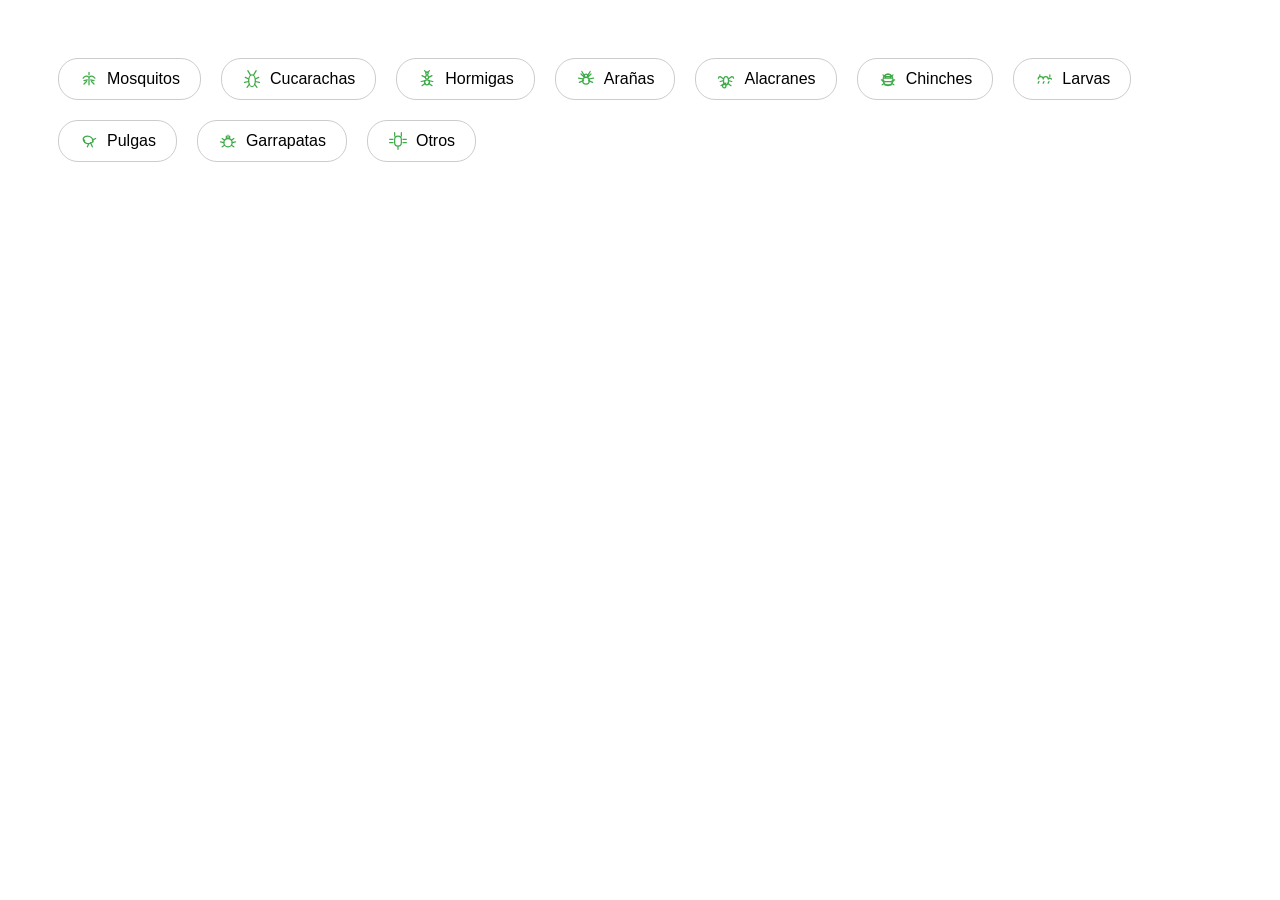
<file: test_icons.html>
<!DOCTYPE html>
<html>
<head>
  <style>
    body { background: #fff; padding: 50px; display: flex; gap: 20px; flex-wrap: wrap; }
    .chip { display: flex; align-items: center; gap: 8px; padding: 10px 20px; border: 1px solid #ccc; border-radius: 20px; font-family: sans-serif; }
    svg { color: #3daa47; }
  </style>
</head>
<body>

  <div class="chip">
    <svg width="20" height="20" viewBox="0 0 24 24" fill="none" stroke="currentColor" stroke-width="1.5" stroke-linecap="round" stroke-linejoin="round"><path d="M12 10v9 M12 10c-2-2-5-2-7 1 M12 10c2-2 5-2 7 1 M12 4v3 M9 15l-3 3 M15 15l3 3 M10 13l-4 1 M14 13l4 1"/></svg>
    Mosquitos
  </div>

  <div class="chip">
    <svg width="20" height="20" viewBox="0 0 24 24" fill="none" stroke="currentColor" stroke-width="1.5" stroke-linecap="round" stroke-linejoin="round"><ellipse cx="12" cy="14" rx="4" ry="7"/><path d="M10 7L7 2 M14 7l3-5 M8 12l-4-2 M16 12l4-2 M8 15l-5 1 M16 15l5 1 M9 18l-3 4 M15 18l3 4"/></svg>
    Cucarachas
  </div>

  <div class="chip">
    <svg width="20" height="20" viewBox="0 0 24 24" fill="none" stroke="currentColor" stroke-width="1.5" stroke-linecap="round" stroke-linejoin="round"><circle cx="12" cy="10" r="2"/><circle cx="12" cy="16" r="3"/><circle cx="12" cy="5" r="1.5"/><path d="M11 4L9 2 M13 4l2-2 M10 10l-4-2 M14 10l4-2 M10 14l-5 1 M14 14l5 1 M10 17l-4 3 M14 17l4 3"/></svg>
    Hormigas
  </div>

  <div class="chip">
    <svg width="20" height="20" viewBox="0 0 24 24" fill="none" stroke="currentColor" stroke-width="1.5" stroke-linecap="round" stroke-linejoin="round"><circle cx="12" cy="14" r="4"/><circle cx="12" cy="8" r="2"/><path d="M9 14l-5 2 M15 14l5 2 M9 12l-6-1 M15 12l6-1 M10 10l-4-4 M14 10l4-4 M10 8l-3-5 M14 8l3-5"/></svg>
    Arañas
  </div>

  <div class="chip">
    <svg width="20" height="20" viewBox="0 0 24 24" fill="none" stroke="currentColor" stroke-width="1.5" stroke-linecap="round" stroke-linejoin="round"><ellipse cx="12" cy="14" rx="3" ry="5"/><path d="M12 19v1c0 1.5-1 2.5-2 2.5a2 2 0 01-1.5-3.5L12 17 M9 12L5 9a2 2 0 00-2 2 M15 12l4-3a2 2 0 012 2 M10 17l-4 3 M14 17l4 3 M9 14l-4 1 M15 14l4 1"/></svg>
    Alacranes
  </div>

  <div class="chip">
    <svg width="20" height="20" viewBox="0 0 24 24" fill="none" stroke="currentColor" stroke-width="1.5" stroke-linecap="round" stroke-linejoin="round"><ellipse cx="12" cy="13" rx="6" ry="7"/><path d="M12 6c-2 0-3 1-3 2v1h6V8c0-1-1-2-3-2z M7 11h10 M6 15h12 M8 19h8 M9 10L6 7 M15 10l3-3 M7 14L4 13 M17 14l3-1 M8 17l-3 2 M16 17l3 2"/></svg>
    Chinches
  </div>

  <div class="chip">
    <svg width="20" height="20" viewBox="0 0 24 24" fill="none" stroke="currentColor" stroke-width="1.5" stroke-linecap="round" stroke-linejoin="round"><path d="M5 12a3 3 0 016 0 3 3 0 016 0 3 3 0 014 0 M6 15l-1 2 M12 15l-1 2 M18 15l-1 2 M7 9v-2 M19 9v-2"/></svg>
    Larvas
  </div>

  <div class="chip">
    <svg width="20" height="20" viewBox="0 0 24 24" fill="none" stroke="currentColor" stroke-width="1.5" stroke-linecap="round" stroke-linejoin="round"><path d="M17 13c0-4-3-7-7-7-2 0-4 1-5 3 M5 9l2 3 M5 9c0 4 3 6 5 6h2c3 0 5-2 5-5 M12 15l-2 4 M14 14l2 5 M16 11l4-2"/></svg>
    Pulgas
  </div>

  <div class="chip">
    <svg width="20" height="20" viewBox="0 0 24 24" fill="none" stroke="currentColor" stroke-width="1.5" stroke-linecap="round" stroke-linejoin="round"><circle cx="12" cy="14" r="5"/><path d="M10 9v-3 M14 9v-3 M12 9V5 M8 11L5 9 M16 11l3-2 M7 14L3 13 M17 14l4-1 M8 17l-3 2 M16 17l3 2"/></svg>
    Garrapatas
  </div>

  <div class="chip">
    <svg width="20" height="20" viewBox="0 0 24 24" fill="none" stroke="currentColor" stroke-width="1.5" stroke-linecap="round" stroke-linejoin="round"><path d="M8 2v4 M16 2v4 M12 18v4 M6 10H2 M22 10h-4 M6 14H2 M22 14h-4 M12 6a4 4 0 00-4 4v4a4 4 0 008 0v-4a4 4 0 00-4-4z"/></svg>
    Otros
  </div>

</body>
</html>
</file>
<file: styles.css>
/* =============================================
   PRO ECOLOGIST — MAIN STYLESHEET
   ============================================= */

/* ---- RESET & TOKENS ---- */
*, *::before, *::after { box-sizing: border-box; margin: 0; padding: 0; }

/* ---- SVG ICONS ---- */
.pill-icon        { width: 15px; height: 15px; vertical-align: middle; margin-right: 2px; }
.service-icon svg { width: 32px; height: 32px; color: var(--green-300); }
.license-icon svg { width: 40px; height: 40px; color: var(--green-300); }
.mas-icon svg     { width: 28px; height: 28px; color: var(--green-600); }
.eco-icon svg     { width: 28px; height: 28px; color: var(--white); }
.contact-icon svg { width: 16px; height: 16px; color: currentColor; flex-shrink: 0; }
.footer-svg       { width: 16px; height: 16px; color: rgba(255,255,255,.5); vertical-align: middle; }
.floating-icon svg{ width: 22px; height: 22px; color: var(--white); }


:root {
  --green-900: #0d2b0f;
  --green-800: #14401a;
  --green-700: #1a5421;
  --green-600: #226b2a;
  --green-500: #2d8a37;
  --green-400: #3daa47;
  --green-300: #5cc966;
  --green-200: #96e09d;
  --green-100: #d4f5d7;
  --green-50:  #edfaee;

  --lime-500: #76c442;
  --lime-400: #8fd457;

  --dark-900: #060e07;
  --dark-800: #0a160b;
  --dark-700: #0f2011;

  --white: #ffffff;
  --gray-100: #f4f8f4;
  --gray-200: #e2ece3;
  --gray-500: #6b876d;
  --gray-700: #3d4f3e;

  --font-main: 'Outfit', sans-serif;
  --font-body: 'Inter', sans-serif;

  --radius-sm: 8px;
  --radius-md: 16px;
  --radius-lg: 24px;
  --radius-xl: 32px;
  --radius-full: 9999px;

  --shadow-sm: 0 2px 8px rgba(0,0,0,.12);
  --shadow-md: 0 8px 24px rgba(0,0,0,.18);
  --shadow-lg: 0 20px 60px rgba(0,0,0,.25);
  --shadow-green: 0 8px 30px rgba(45,138,55,.35);

  --transition: .3s cubic-bezier(.4,0,.2,1);
}

html { scroll-behavior: smooth; font-size: 16px; }

body {
  font-family: var(--font-body);
  background: var(--white);
  color: var(--dark-900);
  line-height: 1.6;
  overflow-x: hidden;
}

img { display: block; max-width: 100%; }
a { text-decoration: none; color: inherit; }
ul { list-style: none; }

.container {
  max-width: 1200px;
  margin: 0 auto;
  padding: 0 24px;
}

.section {
  position: relative;
  overflow: hidden;
}

/* ---- BUTTONS ---- */
.btn {
  display: inline-flex;
  align-items: center;
  gap: 8px;
  padding: 14px 32px;
  border-radius: var(--radius-full);
  font-family: var(--font-main);
  font-weight: 700;
  font-size: 1rem;
  cursor: pointer;
  transition: var(--transition);
  border: 2px solid transparent;
  letter-spacing: .02em;
}

.btn-primary {
  background: linear-gradient(135deg, var(--green-400), var(--lime-500));
  color: var(--white);
  box-shadow: var(--shadow-green);
}
.btn-primary:hover {
  transform: translateY(-3px) scale(1.02);
  box-shadow: 0 12px 40px rgba(45,138,55,.5);
}

.btn-outline {
  border-color: rgba(255,255,255,.6);
  color: var(--white);
  backdrop-filter: blur(8px);
}
.btn-outline:hover {
  background: rgba(255,255,255,.15);
  border-color: var(--white);
  transform: translateY(-3px);
}

/* ---- SECTION HEADER ---- */
.section-label {
  display: inline-block;
  font-family: var(--font-main);
  font-size: .8rem;
  font-weight: 700;
  letter-spacing: .15em;
  text-transform: uppercase;
  color: var(--green-500);
  margin-bottom: 12px;
}
.section-label.light { color: var(--green-200); }

.section-title {
  font-family: var(--font-main);
  font-size: clamp(2rem, 4vw, 3rem);
  font-weight: 900;
  line-height: 1.1;
  color: var(--dark-900);
  margin-bottom: 16px;
}
.section-title.light { color: var(--white); }

.highlight { color: var(--green-500); }
.highlight-light { color: var(--green-300); }

.section-subtitle {
  font-size: 1.1rem;
  color: var(--gray-500);
  max-width: 560px;
  margin: 0 auto;
}
.section-subtitle.light { color: rgba(255,255,255,.75); }

.section-header { text-align: center; margin-bottom: 60px; }

/* =============================================
   NAVBAR Contenedores
   ============================================= */
.navbar {
  position: fixed;
  top: 0; left: 0; right: 0;
  z-index: 1000;
  transition: var(--transition);
  padding: 16px 0;
}

.navbar.scrolled {
  background: rgba(10,22,11,.92);
  backdrop-filter: blur(20px);
  padding: 10px 0;
  box-shadow: 0 4px 30px rgba(0,0,0,.3);
}

.nav-container {
  max-width: 1200px;
  margin: 0 auto;
  padding: 0 24px;
  display: flex;
  align-items: center;
  justify-content: space-between;
  gap: 16px;
}

.nav-logo {
  flex: 1;
  display: flex;
  justify-content: flex-start;
}

.logo-img {
  height: 95px;
  width: auto;
  filter: drop-shadow(0 2px 8px rgba(0,0,0,.4)) brightness(1.05);
  object-fit: contain;
  margin-left: -8px;
}

.nav-links {
  display: flex;
  align-items: center;
  gap: 8px;
}

.nav-links li a {
  font-family: var(--font-main);
  font-weight: 600;
  font-size: .95rem;
  color: rgba(255,255,255,.85);
  padding: 8px 16px;
  border-radius: var(--radius-full);
  transition: var(--transition);
}
.nav-links li a:hover {
  color: var(--white);
  background: rgba(255,255,255,.1);
}
.nav-cta {
  background: linear-gradient(135deg, var(--green-500), var(--lime-500)) !important;
  color: var(--white) !important;
  padding: 10px 24px !important;
}
.nav-cta:hover {
  box-shadow: var(--shadow-green);
  transform: translateY(-2px);
}

/* WhatsApp CTA button in navbar */
.nav-whatsapp-btn {
  display: inline-flex;
  align-items: center;
  gap: 7px;
  background: linear-gradient(135deg, #22a85a, #1aad4a);
  color: var(--white) !important;
  padding: 9px 20px !important;
  border-radius: var(--radius-full);
  font-family: var(--font-main);
  font-weight: 700;
  font-size: .88rem;
  letter-spacing: .02em;
  border: 2px solid rgba(255,255,255,.15);
  box-shadow: 0 4px 16px rgba(26,173,74,.35);
  transition: var(--transition);
  white-space: nowrap;
}
.nav-whatsapp-btn:hover {
  background: linear-gradient(135deg, #1aad4a, #128C38);
  box-shadow: 0 6px 24px rgba(26,173,74,.55);
  transform: translateY(-2px);
  color: var(--white) !important;
}

.hamburger {
  display: none;
  flex-direction: column;
  gap: 5px;
  background: none;
  border: none;
  cursor: pointer;
  padding: 4px;
}
.hamburger span {
  display: block;
  width: 26px;
  height: 2px;
  background: var(--white);
  border-radius: 2px;
  transition: var(--transition);
}

/* ---- Navbar social icons ---- */
.nav-right {
  flex: 1;
  display: flex;
  align-items: center;
  justify-content: flex-end;
  gap: 10px;
}

.nav-social {
  display: flex;
  align-items: center;
  gap: 6px;
  margin-left: 8px;
}

.nav-social-btn {
  display: flex;
  align-items: center;
  justify-content: center;
  width: 34px;
  height: 34px;
  border-radius: 50%;
  background: rgba(255,255,255,.1);
  color: rgba(255,255,255,.85);
  transition: var(--transition);
  border: 1px solid rgba(255,255,255,.12);
}
.nav-social-btn svg {
  width: 16px;
  height: 16px;
}
#nav-instagram:hover {
  background: linear-gradient(135deg, #833ab4, #fd1d1d 50%, #fcb045);
  border-color: transparent;
  color: var(--white);
  transform: translateY(-2px);
}
#nav-facebook:hover {
  background: #1877f2;
  border-color: transparent;
  color: var(--white);
  transform: translateY(-2px);
}


/* =============================================
   HERO
   ============================================= */
.hero {
  position: relative;
  min-height: 100vh;
  display: flex;
  align-items: center;
  padding: 120px 0 80px;
}

.hero-bg {
  position: absolute;
  inset: 0;
  z-index: 0;
}
.hero-img {
  width: 100%; height: 100%;
  object-fit: cover;
  object-position: center;
}
.hero-overlay {
  position: absolute;
  inset: 0;
  background: linear-gradient(
    100deg,
    rgba(6,14,7,.93) 0%,
    rgba(10,22,11,.85) 40%,
    rgba(6,14,7,.45) 70%,
    rgba(6,14,7,.2) 100%
  );
}

.hero-content {
  position: relative;
  z-index: 1;
  width: 100%;
  max-width: min(580px, 50%);
  margin-left: clamp(24px, 6vw, 120px);
  padding: 0 24px 0 0;
  display: flex;
  flex-direction: column;
  align-items: flex-start;
}

.hero-badge {
  display: inline-flex;
  align-items: center;
  gap: 8px;
  background: rgba(255,255,255,.08);
  border: 1px solid rgba(255,255,255,.15);
  backdrop-filter: blur(12px);
  color: var(--green-200);
  font-family: var(--font-main);
  font-weight: 600;
  font-size: .85rem;
  letter-spacing: .1em;
  padding: 8px 20px;
  border-radius: var(--radius-full);
  margin-bottom: 28px;
  animation: fadeInDown .8s ease both;
}
.badge-dot {
  width: 8px; height: 8px;
  background: var(--green-300);
  border-radius: 50%;
  animation: pulse 2s infinite;
}

.hero-title {
  font-family: var(--font-main);
  font-weight: 900;
  font-size: clamp(3.5rem, 8vw, 6.5rem);
  line-height: 1;
  margin-bottom: 8px;
  animation: fadeInUp .9s ease .1s both;
}
.title-pro {
  display: block;
  color: var(--white);
  text-shadow: 0 0 60px rgba(93,201,102,.4);
}
.title-eco {
  display: block;
  background: linear-gradient(90deg, var(--green-300), var(--lime-400));
  -webkit-background-clip: text;
  -webkit-text-fill-color: transparent;
  background-clip: text;
}

.hero-subtitle {
  font-family: var(--font-main);
  font-size: 1.1rem;
  font-weight: 500;
  color: var(--green-200);
  letter-spacing: .08em;
  text-transform: uppercase;
  margin-bottom: 24px;
  animation: fadeInUp 1s ease .2s both;
}

.hero-desc {
  font-size: 1.15rem;
  color: rgba(255,255,255,.8);
  line-height: 1.7;
  margin-bottom: 40px;
  animation: fadeInUp 1s ease .3s both;
}

.hero-actions {
  display: flex;
  gap: 16px;
  flex-wrap: wrap;
  margin-bottom: 60px;
  animation: fadeInUp 1s ease .4s both;
}

.hero-stats {
  display: flex;
  align-items: center;
  gap: 0;
  background: rgba(255,255,255,.06);
  border: 1px solid rgba(255,255,255,.12);
  backdrop-filter: blur(16px);
  border-radius: var(--radius-lg);
  padding: 20px 32px;
  width: fit-content;
  animation: fadeInUp 1s ease .5s both;
  align-self: flex-start;
}
.stat-item { text-align: center; padding: 0 24px; }
.stat-number {
  display: block;
  font-family: var(--font-main);
  font-weight: 900;
  font-size: 1.4rem;
  color: var(--green-300);
  line-height: 1;
}
.stat-label {
  font-size: .8rem;
  color: rgba(255,255,255,.6);
  font-weight: 500;
  letter-spacing: .05em;
}
/* Smaller variant for longer stat text */
.stat-number-sm {
  font-size: 1rem !important;
  letter-spacing: .03em;
}
/* Two-line text stats: top line matches label scale, slightly bolder */
.stat-text-top {
  display: block;
  font-family: var(--font-main);
  font-weight: 700;
  font-size: .82rem;
  color: var(--green-200);
  letter-spacing: .06em;
  text-transform: uppercase;
  line-height: 1.2;
  margin-bottom: 3px;
}
.stat-divider {
  width: 1px;
  height: 40px;
  background: rgba(255,255,255,.15);
}

.hero-scroll {
  position: absolute;
  bottom: 32px;
  left: 50%;
  transform: translateX(-50%);
  z-index: 1;
  display: flex;
  flex-direction: column;
  align-items: center;
  gap: 8px;
  color: rgba(255,255,255,.5);
  font-size: .75rem;
  letter-spacing: .1em;
  text-transform: uppercase;
}
.scroll-arrow {
  font-size: 1.2rem;
  animation: bounce 2s infinite;
}

/* =============================================
   QUIÉNES SOMOS
   ============================================= */
.quienes {
  padding: 100px 0;
  background: var(--white);
}

.quienes-grid {
  display: grid;
  grid-template-columns: 1fr 1fr;
  gap: 64px;
  align-items: center;
}

.quienes-text .section-title { font-size: clamp(2rem, 3.5vw, 2.8rem); }
.section-desc {
  font-size: 1.05rem;
  color: var(--gray-700);
  line-height: 1.75;
  margin-bottom: 16px;
}

.feature-pills {
  display: flex;
  flex-wrap: wrap;
  gap: 10px;
  margin-top: 28px;
}
.pill {
  background: var(--green-50);
  color: var(--green-700);
  border: 1px solid var(--green-200);
  border-radius: var(--radius-full);
  padding: 8px 18px;
  font-size: .9rem;
  font-weight: 600;
  transition: var(--transition);
}
.pill:hover {
  background: var(--green-100);
  transform: translateY(-2px);
}
.pill-wide {
  background: var(--green-700);
  color: var(--white);
  border-color: var(--green-600);
  font-weight: 700;
  letter-spacing: .04em;
  font-size: .85rem;
}
.pill-wide:hover {
  background: var(--green-600);
}

/* ---- MISIÓN Y VISIÓN ---- */
.mision-vision-grid {
  display: grid;
  grid-template-columns: repeat(2, 1fr);
  gap: 32px;
  margin-top: 64px;
}
.mision-vision-card {
  background: var(--gray-100);
  border: 1px solid var(--gray-200);
  border-radius: var(--radius-lg);
  padding: 36px 32px;
  display: flex;
  gap: 24px;
  align-items: flex-start;
  transition: var(--transition);
  box-shadow: 0 4px 20px rgba(13, 43, 15, 0.04);
}
.mision-vision-card:hover {
  transform: translateY(-4px);
  box-shadow: 0 12px 30px rgba(13, 43, 15, 0.08);
  border-color: var(--green-200);
}
.mv-icon-wrap {
  width: 56px;
  height: 56px;
  background: var(--green-50);
  border: 1px solid var(--green-200);
  border-radius: var(--radius-md);
  display: flex;
  align-items: center;
  justify-content: center;
  flex-shrink: 0;
  color: var(--green-600);
}
.mv-icon-wrap svg {
  width: 28px;
  height: 28px;
}
.mv-content {
  flex: 1;
}
.mv-title {
  font-family: var(--font-main);
  font-size: 1.4rem;
  font-weight: 700;
  color: var(--green-900);
  margin-bottom: 12px;
}
.mv-desc {
  font-size: 1.02rem;
  color: var(--gray-700);
  line-height: 1.7;
}

.quienes-cards {
  display: flex;
  flex-direction: column;
  gap: 20px;
}

.license-card {
  background: linear-gradient(135deg, var(--green-900) 0%, var(--green-800) 100%);
  border-radius: var(--radius-xl);
  padding: 32px;
  color: var(--white);
  box-shadow: var(--shadow-lg);
  position: relative;
  overflow: hidden;
}
.license-card::before {
  content: '';
  position: absolute;
  top: -50%;
  right: -30%;
  width: 200px; height: 200px;
  background: radial-gradient(circle, rgba(61,170,71,.25), transparent 70%);
  pointer-events: none;
}

.license-icon {
  font-size: 2.5rem;
  margin-bottom: 16px;
}
.license-content h3 {
  font-family: var(--font-main);
  font-size: 1.3rem;
  font-weight: 800;
  color: var(--green-200);
  margin-bottom: 16px;
}
.license-item {
  margin-bottom: 12px;
  padding-bottom: 12px;
  border-bottom: 1px solid rgba(255,255,255,.1);
}
.license-item:last-of-type { border-bottom: none; }
.license-item-highlight {
  background: rgba(255, 255, 255, 0.08);
  border: 1px solid rgba(255, 255, 255, 0.2);
  padding: 14px 16px;
  border-radius: var(--radius-md);
  margin-bottom: 16px;
  box-shadow: 0 4px 12px rgba(0, 0, 0, 0.15);
}
.license-item-highlight.license-item {
  border-bottom: 1px solid rgba(255, 255, 255, 0.2);
}
.license-label {
  display: block;
  font-weight: 700;
  color: var(--white);
  font-size: .95rem;
}
.license-label-lg {
  font-size: 1.15rem;
  color: var(--green-200);
  text-transform: uppercase;
  letter-spacing: 0.5px;
}
.license-value {
  display: block;
  color: var(--green-300);
  font-size: .9rem;
  margin-top: 2px;
}
.license-value-lg {
  font-size: 1.4rem;
  font-weight: 800;
  color: var(--white);
  margin-top: 4px;
  letter-spacing: 1px;
}

.cofepris-badge {
  display: flex;
  align-items: center;
  gap: 16px;
  background: rgba(255,255,255,.08);
  border: 1px solid rgba(255,255,255,.15);
  border-radius: var(--radius-md);
  padding: 14px 20px;
  margin-top: 16px;
}
.cofepris-logo {
  width: 48px; height: 48px;
  background: linear-gradient(135deg, var(--green-300), var(--lime-500));
  border-radius: 50%;
  display: flex;
  align-items: center;
  justify-content: center;
  font-family: var(--font-main);
  font-weight: 900;
  font-size: 1.4rem;
  color: var(--white);
  flex-shrink: 0;
}
.cofepris-badge strong { font-size: 1.1rem; }
.cofepris-badge small { color: var(--green-200); font-size: .8rem; }

.years-card {
  background: linear-gradient(135deg, var(--green-500), var(--lime-500));
  border-radius: var(--radius-xl);
  padding: 28px 32px;
  display: flex;
  align-items: center;
  gap: 20px;
  box-shadow: var(--shadow-green);
}
.years-number {
  font-family: var(--font-main);
  font-weight: 900;
  font-size: 4rem;
  color: var(--white);
  line-height: 1;
  text-shadow: 0 4px 20px rgba(0,0,0,.2);
}
.years-label {
  font-family: var(--font-main);
  font-weight: 700;
  font-size: 1.1rem;
  color: rgba(255,255,255,.9);
  line-height: 1.3;
}

/* =============================================
   SERVICIOS
   ============================================= */
.servicios {
  padding: 100px 0;
  background: linear-gradient(180deg, var(--green-900) 0%, var(--dark-800) 100%);
}

.services-grid {
  display: grid;
  grid-template-columns: repeat(3, 1fr);
  gap: 20px;
}

.service-card {
  background: rgba(255,255,255,.04);
  border: 1px solid rgba(255,255,255,.08);
  border-radius: var(--radius-xl);
  overflow: hidden;
  transition: var(--transition);
  cursor: default;
}
.service-card:hover {
  transform: translateY(-8px);
  border-color: rgba(61,170,71,.4);
  box-shadow: 0 20px 50px rgba(0,0,0,.4), 0 0 0 1px rgba(61,170,71,.2);
}

.service-img-wrap {
  position: relative;
  height: 200px;
  overflow: hidden;
}
.service-img {
  width: 100%; height: 100%;
  object-fit: cover;
  transition: transform .5s ease;
}
.service-card:hover .service-img { transform: scale(1.08); }
.service-overlay {
  position: absolute;
  inset: 0;
  background: linear-gradient(to bottom, transparent 40%, rgba(6,14,7,.8));
}

.service-body {
  padding: 24px;
}
.service-icon {
  font-size: 2rem;
  margin-bottom: 12px;
}
.service-title {
  font-family: var(--font-main);
  font-weight: 800;
  font-size: 1.05rem;
  color: var(--white);
  margin-bottom: 8px;
  line-height: 1.3;
}
.service-desc {
  font-size: .9rem;
  color: rgba(255,255,255,.6);
  line-height: 1.6;
}

/* =============================================
   MÁS SERVICIOS
   ============================================= */
.mas-servicios {
  padding: 100px 0;
  background: var(--gray-100);
}

.mas-grid {
  display: flex;
  flex-direction: row;
  flex-wrap: nowrap;
  gap: 64px;
  align-items: flex-start;
}
.mas-text {
  flex: 0 0 calc(50% - 32px);
  min-width: 0;
}
.mas-images {
  flex: 0 0 calc(50% - 32px);
  min-width: 0;
  width: 100%;
}
.mas-list {
  display: flex;
  flex-direction: column;
  gap: 12px;
  margin-top: 40px;
}

.mas-item {
  display: flex;
  align-items: flex-start;
  gap: 16px;
  background: var(--white);
  border-radius: var(--radius-lg);
  padding: 16px 24px;
  border-left: 4px solid var(--green-500);
  box-shadow: var(--shadow-sm);
  transition: var(--transition);
  margin-bottom: 0;
}
.mas-item:last-child {
  margin-bottom: 0;
}
.mas-item:hover {
  transform: translateX(6px);
  box-shadow: var(--shadow-md);
  border-left-color: var(--lime-500);
}
.mas-icon {
  font-size: 1.8rem;
  flex-shrink: 0;
  margin-top: 2px;
}
.mas-content strong {
  display: block;
  font-family: var(--font-main);
  font-weight: 700;
  color: var(--green-800);
  font-size: 1rem;
  margin-bottom: 4px;
}
.mas-content p {
  color: var(--gray-500);
  font-size: .9rem;
}

.mas-images {
  display: grid;
  grid-template-columns: 1fr 1fr;
  grid-template-rows: auto auto;
  gap: 12px;
}
.mas-img {
  border-radius: var(--radius-lg);
  object-fit: cover;
  width: 100%;
  transition: var(--transition);
}
.mas-img:hover { transform: scale(1.02); }
.mas-img-1 {
  grid-column: 1 / -1;
  height: 220px;
}
.mas-img-2, .mas-img-3 { height: 160px; }

/* =============================================
   BENEFICIOS
   ============================================= */
.beneficios {
  padding: 100px 0;
  position: relative;
}

.beneficios-bg {
  position: absolute;
  inset: 0;
  z-index: 0;
}
.beneficios-bg-img {
  width: 100%; height: 100%;
  object-fit: cover;
}
.beneficios-overlay {
  position: absolute;
  inset: 0;
  background: linear-gradient(
    135deg,
    rgba(6,14,7,.9) 0%,
    rgba(13,43,15,.85) 60%,
    rgba(9,30,10,.8) 100%
  );
}

.beneficios-grid {
  position: relative;
  z-index: 1;
  display: grid;
  grid-template-columns: 1fr 1fr;
  gap: 80px;
  align-items: center;
}

.eco-badge {
  display: inline-flex;
  align-items: center;
  gap: 12px;
  background: linear-gradient(135deg, var(--green-500), var(--lime-500));
  border-radius: var(--radius-md);
  padding: 12px 24px;
  margin-bottom: 28px;
  box-shadow: var(--shadow-green);
}
.eco-icon { font-size: 1.8rem; }
.eco-badge strong {
  font-family: var(--font-main);
  font-weight: 900;
  font-size: 1.5rem;
  color: var(--white);
  display: block;
  line-height: 1;
}
.eco-badge span {
  font-family: var(--font-main);
  font-weight: 600;
  font-size: .85rem;
  color: rgba(255,255,255,.8);
  letter-spacing: .1em;
}

.beneficios-title {
  font-family: var(--font-main);
  font-weight: 900;
  font-size: clamp(2rem, 3.5vw, 2.8rem);
  color: var(--white);
  line-height: 1.15;
  margin-bottom: 20px;
}

.beneficios-desc {
  font-size: 1.1rem;
  color: var(--green-200);
  font-weight: 600;
  margin-bottom: 16px;
  line-height: 1.6;
}
.beneficios-disclaimer {
  font-size: .95rem;
  color: rgba(255,255,255,.65);
  line-height: 1.7;
}

.beneficios-right {
  display: flex;
  flex-direction: column;
  gap: 14px;
}

.benefit-card {
  display: flex;
  align-items: center;
  gap: 16px;
  background: rgba(255,255,255,.07);
  border: 1px solid rgba(255,255,255,.12);
  backdrop-filter: blur(12px);
  border-radius: var(--radius-md);
  padding: 18px 24px;
  transition: var(--transition);
}
.benefit-card:hover {
  background: rgba(61,170,71,.15);
  border-color: rgba(61,170,71,.35);
  transform: translateX(6px);
}

.benefit-check {
  width: 36px; height: 36px;
  background: linear-gradient(135deg, var(--green-500), var(--lime-500));
  border-radius: 50%;
  display: flex;
  align-items: center;
  justify-content: center;
  color: var(--white);
  font-weight: 900;
  font-size: 1rem;
  flex-shrink: 0;
}
.benefit-card p {
  color: rgba(255,255,255,.85);
  font-size: 1rem;
  line-height: 1.5;
}
.benefit-card strong { color: var(--green-200); }
.benefit-sub {
  display: block;
  margin-top: 4px;
  font-size: .88rem;
  color: rgba(255,255,255,.62);
  line-height: 1.5;
  font-weight: 400;
}

/* =============================================
   ASÍ TRABAJAMOS
   ============================================= */
.asi-trabajamos {
  padding: 100px 0;
  background: var(--dark-900);
}
.asi-trabajamos .section-title { color: var(--white) !important; }
.asi-trabajamos .section-label { color: var(--green-300) !important; }
.asi-trabajamos .section-subtitle { color: rgba(255,255,255,.75) !important; }
.pasos-grid {
  display: grid;
  grid-template-columns: repeat(4, 1fr);
  gap: 24px;
  margin-top: 40px;
}
.paso-card {
  position: relative;
  background: rgba(255,255,255,.03);
  border: 1px solid rgba(255,255,255,.05);
  border-radius: var(--radius-xl);
  padding: 32px 24px;
  text-align: center;
  transition: var(--transition);
}
.paso-card:hover {
  transform: translateY(-5px);
  background: rgba(255,255,255,.05);
  border-color: rgba(61,170,71,.3);
}
.paso-num {
  position: absolute;
  top: -16px;
  left: 50%;
  transform: translateX(-50%);
  width: 32px;
  height: 32px;
  background: var(--green-500);
  color: var(--white);
  border-radius: 50%;
  display: flex;
  align-items: center;
  justify-content: center;
  font-weight: 800;
  font-family: var(--font-main);
  font-size: 1rem;
  box-shadow: 0 4px 12px rgba(61,170,71,.4);
}
.paso-icon {
  width: 48px;
  height: 48px;
  margin: 0 auto 16px;
  color: var(--green-300);
}
.paso-title {
  font-family: var(--font-main);
  font-size: 1.1rem;
  font-weight: 700;
  color: var(--white);
  margin-bottom: 12px;
}
.paso-desc {
  font-size: .9rem;
  color: rgba(255,255,255,.6);
  line-height: 1.5;
}

/* =============================================
   EXPERIENCIA
   ============================================= */
.experiencia {
  padding: 100px 0;
  background: var(--white);
}

.exp-grid {
  display: grid;
  grid-template-columns: repeat(4, 1fr);
  gap: 20px;
}

.exp-card {
  display: flex;
  flex-direction: column;
  align-items: center;
  gap: 16px;
  padding: 32px 16px;
  border-radius: var(--radius-xl);
  background: var(--gray-100);
  border: 2px solid transparent;
  transition: var(--transition);
  cursor: default;
}
.exp-card:hover {
  background: var(--green-900);
  border-color: var(--green-500);
  transform: translateY(-8px);
  box-shadow: var(--shadow-green);
}
.exp-card:hover .exp-icon-wrap { background: rgba(61,170,71,.2); }
.exp-card:hover .exp-svg { color: var(--green-300); }
.exp-card:hover .exp-label { color: var(--green-200); }

.exp-icon-wrap {
  width: 80px; height: 80px;
  background: rgba(45,138,55,.1);
  border-radius: 50%;
  display: flex;
  align-items: center;
  justify-content: center;
  transition: var(--transition);
}
.exp-svg {
  width: 36px; height: 36px;
  color: var(--green-600);
  transition: var(--transition);
}
.exp-label {
  font-family: var(--font-main);
  font-weight: 800;
  font-size: 1rem;
  color: var(--green-800);
  letter-spacing: .08em;
  text-transform: uppercase;
  transition: var(--transition);
}

/* =============================================
   CLIENTES
   ============================================= */
.clientes {
  padding: 100px 0 60px;
  background: var(--white);
}

.clientes-grid {
  display: grid;
  grid-template-columns: repeat(5, 1fr);
  gap: 16px;
  margin-bottom: 48px;
}

.cliente-card {
  position: relative;
  background: var(--white);
  border: 1px solid var(--gray-200);
  border-radius: var(--radius-lg);
  padding: 28px 16px 22px;
  display: flex;
  flex-direction: column;
  align-items: center;
  gap: 14px;
  text-align: center;
  overflow: hidden;
  transition: var(--transition);
  cursor: default;
}
.cliente-card:hover {
  border-color: var(--green-200);
  box-shadow: var(--shadow-md);
  transform: translateY(-6px);
}
.cliente-card:hover .cliente-accent { transform: scaleX(1); }

.cliente-accent {
  position: absolute;
  top: 0; left: 0; right: 0;
  height: 3px;
  background: var(--accent, var(--green-500));
  transform: scaleX(0);
  transform-origin: left;
  transition: transform .4s cubic-bezier(.4,0,.2,1);
  border-radius: 3px 3px 0 0;
}

.cliente-icon {
  width: 56px; height: 56px;
  display: flex;
  align-items: center;
  justify-content: center;
  background: var(--gray-100);
  border-radius: var(--radius-md);
  transition: var(--transition);
}
.cliente-icon svg {
  width: 28px; height: 28px;
}
.cliente-card:hover .cliente-icon {
  background: color-mix(in srgb, var(--accent, #2d8a37) 10%, white);
}

.cliente-logo {
  width: 100%;
  height: 80px;
  object-fit: contain;
  padding: 4px;
  filter: grayscale(20%);
  transition: var(--transition);
}
.cliente-card:hover .cliente-logo {
  filter: grayscale(0%);
  transform: scale(1.05);
}


.cliente-info { display: flex; flex-direction: column; gap: 3px; }
.cliente-name {
  font-family: var(--font-main);
  font-weight: 800;
  font-size: .92rem;
  color: var(--dark-900);
  line-height: 1.3;
}
.cliente-sub {
  font-size: .75rem;
  color: var(--gray-500);
  line-height: 1.3;
}

/* ---- MARQUEE ---- */
.clientes-marquee-wrap {
  overflow: hidden;
  background: var(--green-900);
  border-radius: var(--radius-lg);
  padding: 18px 0;
  mask-image: linear-gradient(90deg, transparent, black 8%, black 92%, transparent);
  -webkit-mask-image: linear-gradient(90deg, transparent, black 8%, black 92%, transparent);
}
.clientes-marquee {
  display: flex;
  align-items: center;
  gap: 24px;
  white-space: nowrap;
  animation: marquee 35s linear infinite;
  width: max-content;
}
.clientes-marquee span {
  font-family: var(--font-main);
  font-weight: 600;
  font-size: .9rem;
  color: rgba(255,255,255,.7);
  letter-spacing: .04em;
  flex-shrink: 0;
}
.clientes-marquee:hover { animation-play-state: paused; }
.marquee-dot {
  color: var(--green-400) !important;
  font-size: 1.2rem !important;
}

@keyframes marquee {
  from { transform: translateX(0); }
  to   { transform: translateX(-50%); }
}

/* Responsive clientes */
@media (max-width: 1024px) {
  .clientes-grid { grid-template-columns: repeat(3, 1fr); }
}
@media (max-width: 600px) {
  .clientes-grid { grid-template-columns: repeat(2, 1fr); }
}

/* =============================================
   COBERTURA
   ============================================= */
.cobertura {
  padding: 80px 0;
  background: linear-gradient(135deg, var(--green-900) 0%, var(--green-800) 100%);
  border-top: 1px solid rgba(255,255,255,.1);
  border-bottom: 1px solid rgba(255,255,255,.1);
}
.cobertura-inner {
  display: flex;
  align-items: center;
  justify-content: space-between;
  gap: 32px;
  background: rgba(0,0,0,.2);
  padding: 40px;
  border-radius: var(--radius-xl);
  border: 1px solid rgba(255,255,255,.05);
}
.cobertura-icon {
  width: 64px;
  height: 64px;
  color: var(--green-300);
  flex-shrink: 0;
}
.cobertura-text {
  flex: 1;
}
.cobertura-title {
  font-family: var(--font-main);
  font-size: 2rem;
  font-weight: 800;
  color: var(--white);
  margin: 8px 0;
}
.cobertura-desc {
  color: rgba(255,255,255,.8);
  font-size: 1.05rem;
  line-height: 1.5;
}
.cobertura-btn {
  flex-shrink: 0;
  font-size: 1.1rem;
  padding: 16px 32px;
}

/* =============================================
   CONTACTO
   ============================================= */
.contacto {
  padding: 100px 0;
  position: relative;
}

.contacto-bg {
  position: absolute;
  inset: 0;
  z-index: 0;
}
.contacto-bg-img {
  width: 100%; height: 100%;
  object-fit: cover;
}
.contacto-overlay {
  position: absolute;
  inset: 0;
  background: linear-gradient(
    180deg,
    rgba(6,14,7,.92) 0%,
    rgba(9,30,10,.88) 100%
  );
}

.contact-grid {
  position: relative;
  z-index: 1;
  display: flex;
  flex-direction: column;
  gap: 40px;
}

/* Contacto principal: fila completa, centrado */
.contact-card-main {
  max-width: 560px;
  margin: 0 auto;
  width: 100%;
}

/* Carrusel del equipo */
.team-carousel {
  display: flex;
  flex-direction: row;
  overflow-x: auto;
  scroll-snap-type: x mandatory;
  -webkit-overflow-scrolling: touch;
  gap: 24px;
  padding: 10px 0 24px 0;
  scrollbar-width: none;
}
.team-carousel::-webkit-scrollbar {
  display: none;
}
.team-carousel .contact-card-simple {
  flex: 0 0 280px;
  scroll-snap-align: center;
}

/* Tarjetas simples del equipo: más compactas */
.contact-card-simple {
  padding: 28px 20px !important;
}

.contact-card {
  background: rgba(255,255,255,.05);
  border: 1px solid rgba(255,255,255,.1);
  backdrop-filter: blur(16px);
  border-radius: var(--radius-xl);
  padding: 36px 28px;
  text-align: center;
  transition: var(--transition);
}
.contact-card:hover {
  transform: translateY(-8px);
  border-color: rgba(61,170,71,.35);
  box-shadow: 0 20px 60px rgba(0,0,0,.3), 0 0 0 1px rgba(61,170,71,.2);
}

.contact-card-featured {
  background: linear-gradient(160deg, rgba(26,84,33,.5) 0%, rgba(13,43,15,.6) 100%);
  border-color: rgba(61,170,71,.25);
  transform: translateY(-8px);
}
.contact-card-featured:hover { transform: translateY(-16px); }

.contact-avatar {
  width: 64px; height: 64px;
  background: linear-gradient(135deg, var(--green-700), var(--green-500));
  border-radius: 50%;
  display: flex;
  align-items: center;
  justify-content: center;
  margin: 0 auto 16px;
}
.contact-avatar-featured {
  background: linear-gradient(135deg, var(--green-500), var(--lime-500));
  width: 76px; height: 76px;
}
.avatar-svg {
  width: 32px; height: 32px;
  color: var(--white);
}

.contact-role {
  font-size: .8rem;
  font-weight: 700;
  letter-spacing: .12em;
  text-transform: uppercase;
  color: var(--green-300);
  margin-bottom: 8px;
}
.contact-name {
  font-family: var(--font-main);
  font-weight: 800;
  font-size: 1.1rem;
  color: var(--white);
  line-height: 1.3;
  margin-bottom: 24px;
}

.contact-info {
  display: flex;
  flex-direction: column;
  gap: 12px;
}

/* ---- Dual action buttons (Call + WhatsApp) ---- */
.contact-btns {
  display: grid;
  grid-template-columns: 1fr 1fr;
  gap: 10px;
}

.contact-btn {
  display: flex;
  align-items: center;
  justify-content: center;
  gap: 7px;
  border-radius: var(--radius-md);
  padding: 11px 10px;
  font-family: var(--font-main);
  font-weight: 700;
  font-size: .85rem;
  transition: var(--transition);
  text-align: center;
  white-space: nowrap;
}
.contact-btn svg {
  width: 17px; height: 17px;
  flex-shrink: 0;
}

.contact-btn-call {
  background: rgba(255,255,255,.1);
  border: 1px solid rgba(255,255,255,.18);
  color: var(--white);
}
.contact-btn-call:hover {
  background: rgba(255,255,255,.22);
  border-color: rgba(255,255,255,.35);
  transform: translateY(-2px);
}

.contact-btn-wa {
  background: #25d366;
  border: 1px solid #1ebe5c;
  color: var(--white);
}
.contact-btn-wa:hover {
  background: #1db954;
  transform: translateY(-2px);
  box-shadow: 0 6px 20px rgba(37,211,102,.4);
}

.contact-link {
  display: flex;
  align-items: center;
  justify-content: center;
  gap: 8px;
  background: rgba(255,255,255,.07);
  border: 1px solid rgba(255,255,255,.1);
  border-radius: var(--radius-md);
  padding: 10px 16px;
  color: rgba(255,255,255,.8);
  font-size: .88rem;
  font-weight: 500;
  transition: var(--transition);
  word-break: break-all;
}
.contact-link:hover {
  background: rgba(61,170,71,.2);
  border-color: rgba(61,170,71,.4);
  color: var(--green-200);
}
.contact-icon { font-size: 1rem; flex-shrink: 0; }

/* ---- Social media bar ---- */
.contact-social {
  margin-top: 48px;
  text-align: center;
}

.contact-social-label {
  font-size: .8rem;
  font-weight: 600;
  letter-spacing: .12em;
  text-transform: uppercase;
  color: rgba(255,255,255,.45);
  margin-bottom: 20px;
}

.contact-social-links {
  display: flex;
  justify-content: center;
  gap: 16px;
  flex-wrap: wrap;
}

.social-btn {
  display: inline-flex;
  align-items: center;
  gap: 10px;
  padding: 13px 24px;
  border-radius: 50px;
  font-family: var(--font-main);
  font-weight: 700;
  font-size: .9rem;
  transition: var(--transition);
  border: 1px solid rgba(255,255,255,.15);
}

.social-btn svg {
  width: 20px;
  height: 20px;
  flex-shrink: 0;
}

.social-btn-ig {
  background: linear-gradient(135deg, #833ab4, #fd1d1d 50%, #fcb045);
  color: var(--white);
  border-color: transparent;
}
.social-btn-ig:hover {
  transform: translateY(-3px);
  box-shadow: 0 8px 24px rgba(253,29,29,.4);
  opacity: .92;
}

.social-btn-fb {
  background: #1877f2;
  color: var(--white);
  border-color: transparent;
}
.social-btn-fb:hover {
  transform: translateY(-3px);
  box-shadow: 0 8px 24px rgba(24,119,242,.45);
  background: #166fe5;
}

/* =============================================
   PRE-FOOTER CTA
   ============================================= */
.pre-footer-cta {
  padding: 100px 0;
  background: var(--white); /* Match page aesthetic rather than dark */
}
.cta-inner {
  background: linear-gradient(135deg, var(--green-700) 0%, var(--green-900) 100%);
  border-radius: var(--radius-xl);
  padding: 64px 40px;
  text-align: center;
  position: relative;
  overflow: hidden;
  box-shadow: 0 20px 50px rgba(13,43,15,0.3);
  border: 1px solid rgba(255,255,255,0.15);
}
/* Optional subtle background element */
.cta-inner::before {
  content: '';
  position: absolute;
  top: -50%;
  right: -10%;
  width: 400px;
  height: 400px;
  background: radial-gradient(circle, rgba(92,201,102,0.15) 0%, transparent 70%);
  pointer-events: none;
}
.cta-title {
  font-family: var(--font-main);
  font-size: clamp(2rem, 3.5vw, 2.8rem);
  font-weight: 900;
  color: var(--white);
  margin-bottom: 16px;
  line-height: 1.1;
  text-transform: uppercase;
}
.cta-desc {
  font-size: 1.15rem;
  color: rgba(255,255,255,0.9);
  margin-bottom: 36px;
}
.cta-btn {
  flex-shrink: 0;
  position: relative;
  z-index: 1;
  display: inline-flex;
  align-items: center;
  gap: 12px;
  background: linear-gradient(135deg, var(--lime-500), var(--green-400));
  color: var(--white);
  padding: 18px 40px;
  font-size: 1.05rem;
  font-family: var(--font-main);
  font-weight: 800;
  border-radius: var(--radius-full);
  transition: var(--transition);
  box-shadow: 0 8px 24px rgba(61,170,71,0.4);
  border: none;
}
.cta-btn:hover {
  transform: translateY(-4px) scale(1.02);
  box-shadow: 0 12px 32px rgba(61,170,71,0.6);
  color: var(--white);
}

/* =============================================
   FOOTER
   ============================================= */
.footer {
  background: var(--dark-900);
  color: rgba(255,255,255,.7);
}

.footer-top { padding: 72px 0 48px; }

.footer-grid {
  display: grid;
  grid-template-columns: 2fr 1fr 1fr;
  gap: 48px;
}

.footer-logo {
  height: 105px;
  width: auto;
  margin-bottom: 12px;
  filter: drop-shadow(0 2px 10px rgba(0,0,0,.5)) brightness(1.1);
  object-fit: contain;
}
.footer-tagline {
  font-family: var(--font-main);
  font-weight: 700;
  color: var(--green-300);
  font-size: .9rem;
  letter-spacing: .06em;
  text-transform: uppercase;
  margin-bottom: 14px;
}
.footer-desc {
  font-size: .9rem;
  line-height: 1.7;
  color: rgba(255,255,255,.5);
}

.footer-links-col h4,
.footer-contact-col h4 {
  font-family: var(--font-main);
  font-weight: 800;
  font-size: 1rem;
  color: var(--white);
  margin-bottom: 20px;
  letter-spacing: .05em;
}
.footer-links-col ul { display: flex; flex-direction: column; gap: 10px; }
.footer-links-col ul li a {
  color: rgba(255,255,255,.5);
  font-size: .9rem;
  transition: var(--transition);
}
.footer-links-col ul li a:hover { color: var(--green-300); padding-left: 6px; }

.footer-contact-item {
  display: flex;
  align-items: center;
  gap: 10px;
  margin-bottom: 12px;
  font-size: .9rem;
  color: rgba(255,255,255,.55);
}
.footer-contact-item a { color: rgba(255,255,255,.55); transition: var(--transition); }
.footer-contact-item a:hover { color: var(--green-300); }

.footer-cert {
  margin-top: 20px;
  display: flex;
  align-items: center;
  gap: 12px;
}
.cert-badge {
  background: linear-gradient(135deg, var(--green-600), var(--green-500));
  color: var(--white);
  font-family: var(--font-main);
  font-weight: 900;
  font-size: .75rem;
  letter-spacing: .08em;
  padding: 6px 12px;
  border-radius: var(--radius-sm);
  flex-shrink: 0;
}

.footer-bottom {
  border-top: 1px solid rgba(255,255,255,.08);
  padding: 20px 0;
  text-align: center;
  font-size: .85rem;
  color: rgba(255,255,255,.3);
}

/* =============================================
   FLOATING CTA
   ============================================= */
/* Contenedor de botones flotantes */
.floating-btns {
  position: fixed;
  bottom: 32px;
  right: 32px;
  z-index: 900;
  display: flex;
  flex-direction: column;
  align-items: flex-end;
  gap: 12px;
}

.floating-cta {
  display: flex;
  align-items: center;
  gap: 10px;
  color: var(--white);
  padding: 14px 24px;
  border-radius: var(--radius-full);
  font-family: var(--font-main);
  font-weight: 700;
  font-size: 1rem;
  transition: var(--transition);
  animation: float 3s ease-in-out infinite;
}
.floating-cta-wa {
  background: #25d366;
  box-shadow: 0 4px 20px rgba(37,211,102,.4);
  animation-delay: .5s;
}
.floating-cta:hover {
  transform: translateY(-4px) scale(1.04);
  box-shadow: 0 16px 48px rgba(45,138,55,.6);
}
.floating-icon { font-size: 1.2rem; }
.floating-text { white-space: nowrap; }
.float-wa-svg  { width: 22px; height: 22px; }

/* =============================================
   ANIMATIONS
   ============================================= */
@keyframes fadeInDown {
  from { opacity: 0; transform: translateY(-20px); }
  to   { opacity: 1; transform: translateY(0); }
}
@keyframes fadeInUp {
  from { opacity: 0; transform: translateY(30px); }
  to   { opacity: 1; transform: translateY(0); }
}
@keyframes fadeIn {
  from { opacity: 0; }
  to   { opacity: 1; }
}
@keyframes pulse {
  0%, 100% { opacity: 1; transform: scale(1); }
  50%       { opacity: .6; transform: scale(1.2); }
}
@keyframes bounce {
  0%, 100% { transform: translateY(0); }
  50%       { transform: translateY(8px); }
}
@keyframes float {
  0%, 100% { transform: translateY(0); }
  50%       { transform: translateY(-6px); }
}

/* Scroll-triggered fade-in */
.reveal {
  opacity: 0;
  transform: translateY(40px);
  transition: opacity .7s ease, transform .7s ease;
}
.reveal.visible {
  opacity: 1;
  transform: translateY(0);
}
.reveal-left {
  opacity: 0;
  transform: translateX(-40px);
  transition: opacity .7s ease, transform .7s ease;
}
.reveal-left.visible {
  opacity: 1;
  transform: translateX(0);
}
.reveal-right {
  opacity: 0;
  transform: translateX(40px);
  transition: opacity .7s ease, transform .7s ease;
}
.reveal-right.visible {
  opacity: 1;
  transform: translateX(0);
}

/* =============================================
   RESPONSIVE — TABLET  (≤ 1024px)
   ============================================= */
@media (max-width: 1024px) {
  .services-grid        { grid-template-columns: repeat(2, 1fr); }
  .exp-grid             { grid-template-columns: repeat(4, 1fr); gap: 16px; }
  .clientes-grid        { grid-template-columns: repeat(3, 1fr); }
  .footer-grid          { grid-template-columns: 1fr 1fr; }
  .footer-brand         { grid-column: 1 / -1; }

  /* Hero: still left-aligned but give it more breathing room */
  .hero-content {
    max-width: 65%;
    margin-left: 40px;
  }
}

/* =============================================
   RESPONSIVE — MOBILE  (≤ 768px)
   ============================================= */
@media (max-width: 768px) {

  /* ---- NAV ---- */
  .nav-links {
    display: none;
    position: fixed;
    top: 70px; left: 0; right: 0;
    background: rgba(6,14,7,.97);
    backdrop-filter: blur(12px);
    flex-direction: column;
    padding: 20px 16px 28px;
    gap: 4px;
    border-bottom: 1px solid rgba(61,170,71,.15);
    z-index: 999;
  }
  .nav-links.open { display: flex; }
  .nav-links li a {
    display: block;
    padding: 14px 16px;
    border-radius: var(--radius-md);
    font-size: 1rem;
  }
  /* WhatsApp button inside mobile menu — full width, centrado */
  .nav-whatsapp-btn {
    display: flex;
    justify-content: center;
    width: 100%;
    padding: 14px 16px !important;
    border-radius: var(--radius-md);
    font-size: 1rem;
    margin-top: 8px;
    box-shadow: none;
  }
  .hamburger { display: flex; }

  /* ---- HERO ---- */
  .hero { padding: 110px 0 60px; min-height: auto; }

  .hero-content {
    max-width: 100%;
    width: 100%;
    margin-left: 0;
    padding: 0 20px;
    align-items: flex-start;
  }

  .hero-title    { font-size: clamp(2.4rem, 12vw, 3.5rem); }
  .hero-subtitle { font-size: clamp(.85rem, 3.5vw, 1.1rem); letter-spacing: .04em; }
  .hero-desc     { font-size: .95rem; }

  .hero-actions {
    flex-direction: column;
    width: 100%;
    gap: 12px;
  }
  .hero-actions .btn { width: 100%; justify-content: center; text-align: center; }

  /* Stats: fila horizontal en mobile */
  .hero-stats {
    display: flex;
    flex-direction: row;
    align-items: center;
    justify-content: space-between;
    gap: 0;
    width: 100%;
    padding: 12px 10px;
  }
  .stat-divider   { display: block; width: 1px; height: 30px; flex-shrink: 0; }
  .stat-item      { padding: 0 8px; text-align: center; flex: 1; }
  .stat-item:last-child { border-top: none; }
  .stat-number    { font-size: 1.1rem; }
  .stat-text-top  { font-size: .65rem; }
  .stat-label     { font-size: .62rem; line-height: 1.3; }
  .hero-scroll    { display: none; }  /* se solapa con el recuadro de stats */

  /* ---- SECTIONS ---- */
  .section { padding: 70px 0; }

  .quienes-grid,
  .mision-vision-grid,
  .beneficios-grid,
  .pasos-grid { grid-template-columns: 1fr; gap: 36px; }
  
  .mas-grid { 
    flex-direction: column; 
    gap: 36px;
  }
  .mision-vision-card { flex-direction: column; padding: 28px 24px; gap: 18px; }

  /* ---- COBERTURA ---- */
  .cobertura-inner {
    flex-direction: column;
    text-align: center;
    padding: 32px 20px;
    gap: 20px;
  }
  .cobertura-title { font-size: 1.6rem; }

  /* ---- SERVICIOS — carrusel horizontal ---- */
  .servicios .container { overflow: visible; padding: 0; }
  .services-grid {
    display: flex;
    flex-direction: row;
    overflow-x: auto;
    scroll-snap-type: x mandatory;
    -webkit-overflow-scrolling: touch;
    gap: 16px;
    padding: 8px 24px 20px;
    /* ocultar scrollbar pero mantener funcionalidad */
    scrollbar-width: none;
  }
  .services-grid::-webkit-scrollbar { display: none; }
  .service-card {
    flex: 0 0 80%;
    scroll-snap-align: center;
    min-width: 0;
  }
  .exp-grid         { grid-template-columns: repeat(2, 1fr); gap: 12px; }

  /* ---- CLIENTES — carrusel horizontal ---- */
  .clientes .container { overflow: visible; padding: 0; }
  #clientes-header { padding: 0 24px; }
  .clientes-grid {
    display: flex;
    flex-direction: row;
    overflow-x: auto;
    scroll-snap-type: x mandatory;
    -webkit-overflow-scrolling: touch;
    gap: 16px;
    padding: 8px 24px 20px;
    scrollbar-width: none;
  }
  .clientes-grid::-webkit-scrollbar { display: none; }
  .cliente-card {
    flex: 0 0 75%;
    scroll-snap-align: center;
    min-width: 0;
  }
  .footer-grid      { grid-template-columns: 1fr; gap: 32px; }

  .contact-card-featured { transform: none; }

  /* ---- MÁS SERVICIOS (Imágenes carrusel) ---- */
  .mas-images {
    display: flex;
    flex-direction: row;
    overflow-x: auto;
    scroll-snap-type: x mandatory;
    -webkit-overflow-scrolling: touch;
    gap: 12px;
    padding-bottom: 8px;
    scrollbar-width: none;
  }
  .mas-images::-webkit-scrollbar { display: none; }
  .mas-img {
    flex: 0 0 85%;
    scroll-snap-align: center;
    height: 180px;
  }

  /* ---- BENEFICIOS ---- */
  .beneficios-title { font-size: 2rem; }

  /* ---- QUIENES ---- */
  .quienes-cards { flex-direction: column; }
  .license-card, .years-card { width: 100%; }

  /* ---- SECTION HEADERS ---- */
  .section-title { font-size: clamp(1.8rem, 6vw, 2.5rem); }

  /* ---- FLOATING BTNS (mobile) ---- */
  .floating-cta-wa {
    padding: 16px;
    border-radius: 50%;
  }
  .floating-cta-wa .floating-text { display: none; }  /* sin texto */
  .floating-cta-wa .floating-icon svg { width: 28px; height: 28px; }
  .floating-btns { bottom: 24px; right: 20px; gap: 10px; }
}

/* =============================================
   RESPONSIVE — SMALL MOBILE  (≤ 480px)
   ============================================= */
@media (max-width: 480px) {
  /* Hero overlay: darken a bit more so text is readable */
  .hero-overlay {
    background: linear-gradient(
      100deg,
      rgba(6,14,7,.97) 0%,
      rgba(10,22,11,.92) 55%,
      rgba(6,14,7,.65) 100%
    );
  }

  .hero-content  { padding: 0 16px; }
  .hero-title    { font-size: clamp(2rem, 11vw, 2.8rem); }
  .hero-badge    { font-size: .78rem; padding: 6px 14px; }
  .hero-subtitle { font-size: clamp(.8rem, 3.8vw, 1rem); }

  /* Stats: horizontal también en pantallas muy chicas */
  .hero-stats {
    padding: 10px 6px;
  }
  .stat-item     { padding: 0 5px; }
  .stat-number   { font-size: .95rem; }
  .stat-text-top { font-size: .58rem; }
  .stat-label    { font-size: .56rem; }

  .exp-grid      { grid-template-columns: repeat(2, 1fr); }

  .cliente-logo  { height: 60px; }
  .cliente-name  { font-size: .82rem; }

  .container { padding: 0 16px; }

  .section-label { font-size: .72rem; }
  .section-title { font-size: clamp(1.6rem, 8vw, 2.2rem); }
  .section-subtitle { font-size: .92rem; }

  .pill { font-size: .8rem; padding: 6px 12px; }

  .mas-item { padding: 16px; gap: 12px; }
  .mas-content strong { font-size: .92rem; }

  .benefit-card  { padding: 14px 16px; }
  .benefit-card p { font-size: .92rem; }

  .contact-link  { font-size: .82rem; padding: 9px 12px; }

  /* ---- PRE-FOOTER CTA ---- */
  .cta-inner { padding: 40px 20px; }
  .cta-title { font-size: 1.8rem; }
  .cta-desc { font-size: 1rem; }
  .cta-btn { width: 100%; justify-content: center; }

  .footer-logo   { height: 80px; }
  .footer-top    { padding: 48px 0 32px; }
}

/* ---- CAROUSEL DOTS ---- */
.carousel-dots {
  display: flex;
  justify-content: center;
  align-items: center;
  gap: 8px;
  margin-top: 4px;
  padding-bottom: 8px;
}
.carousel-dot {
  width: 8px;
  height: 8px;
  border-radius: 50%;
  background: rgba(255,255,255,.25);
  border: none;
  cursor: pointer;
  transition: all .3s ease;
  padding: 0;
}
.carousel-dot.active {
  background: var(--green-400);
  width: 22px;
  border-radius: 4px;
}

/* ---- PLAGAS CHIPS (¿Qué plaga necesitas controlar?) ---- */
.mas-item-plagas {
  align-items: flex-start;
  flex-direction: column;
  gap: 10px;
}
.plagas-question {
  display: block;
  font-family: var(--font-main);
  font-size: 1rem;
  font-weight: 800;
  color: var(--green-700);
  margin-bottom: 10px;
  letter-spacing: -.01em;
}
.plagas-chips {
  display: flex;
  flex-wrap: wrap;
  gap: 8px;
}
.plaga-chip {
  display: inline-flex;
  align-items: center;
  gap: 5px;
  background: var(--white);
  border: 1.5px solid var(--green-200);
  color: var(--green-800);
  border-radius: var(--radius-full);
  padding: 6px 14px;
  font-size: .82rem;
  font-weight: 600;
  font-family: var(--font-main);
  transition: var(--transition);
  cursor: default;
  white-space: nowrap;
}
.plaga-chip:hover {
  background: var(--green-50);
  border-color: var(--green-400);
  transform: translateY(-2px);
  box-shadow: var(--shadow-sm);
}
</file>
